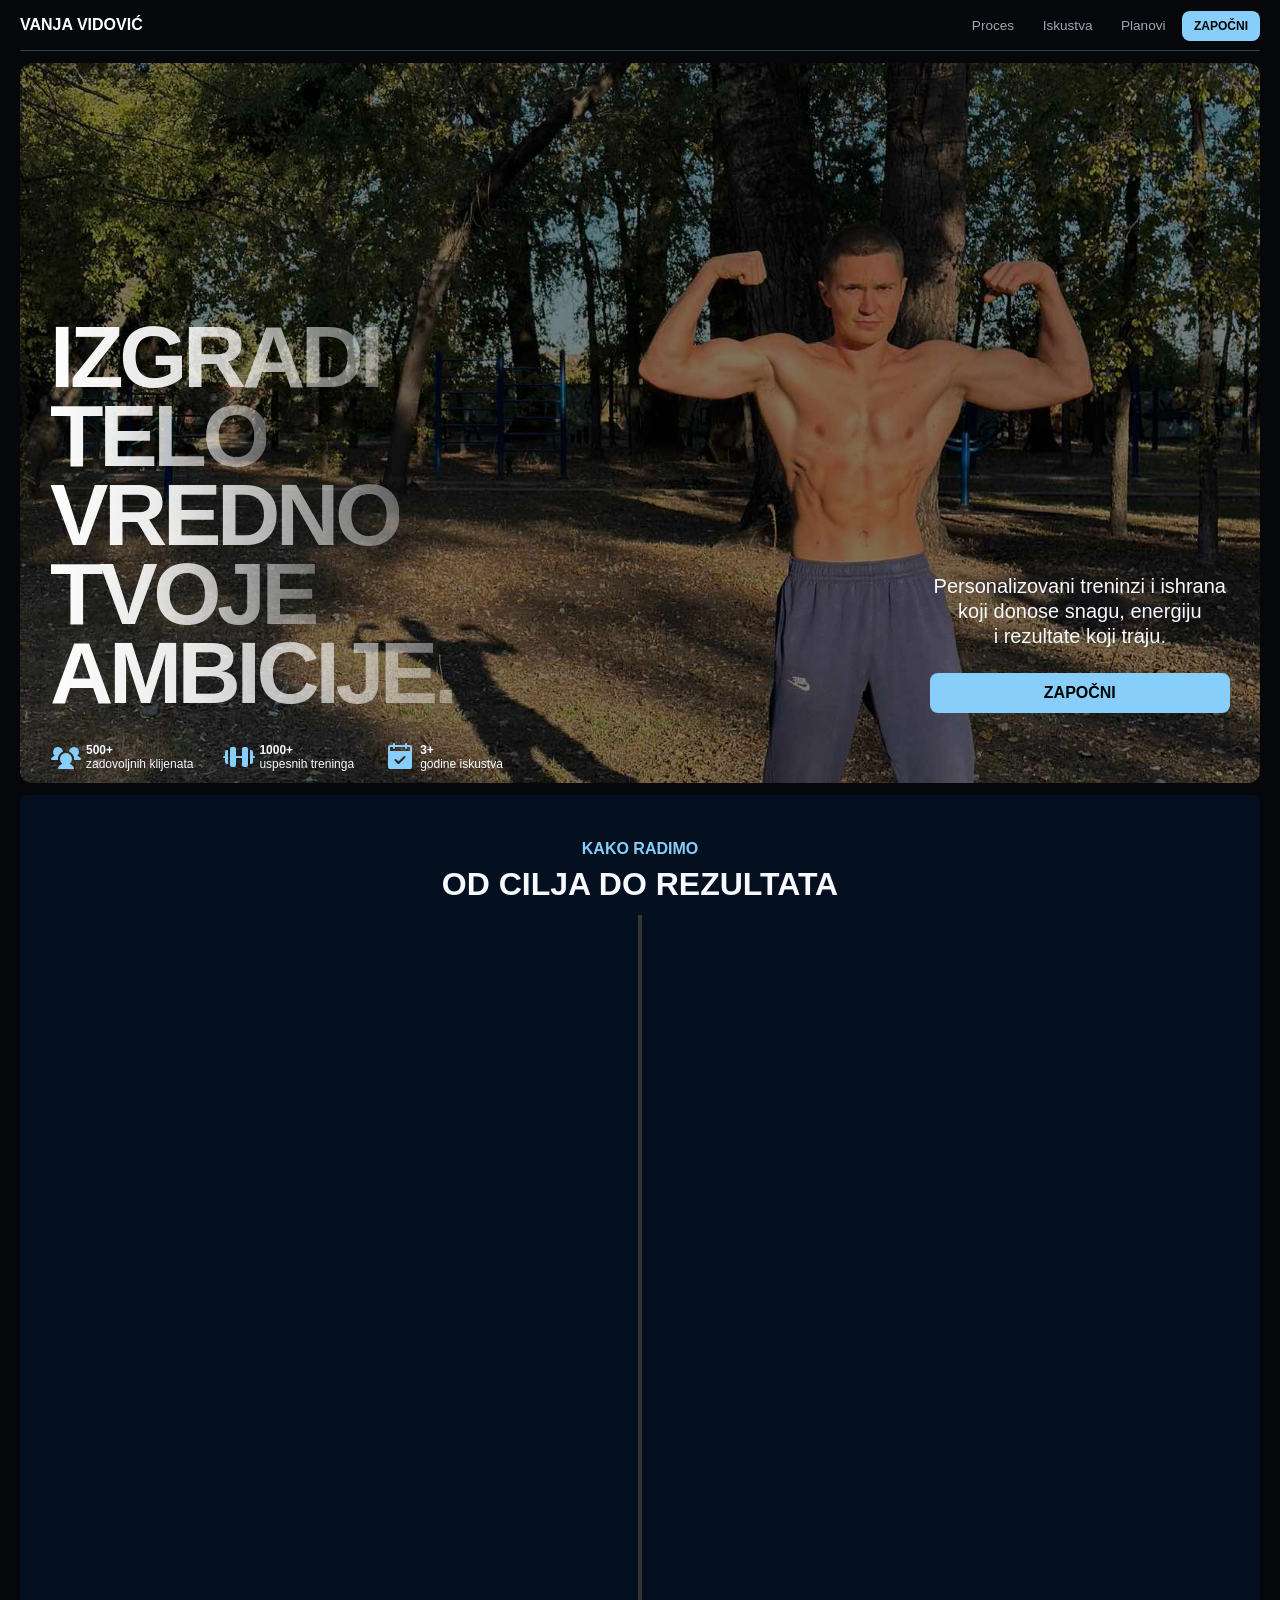
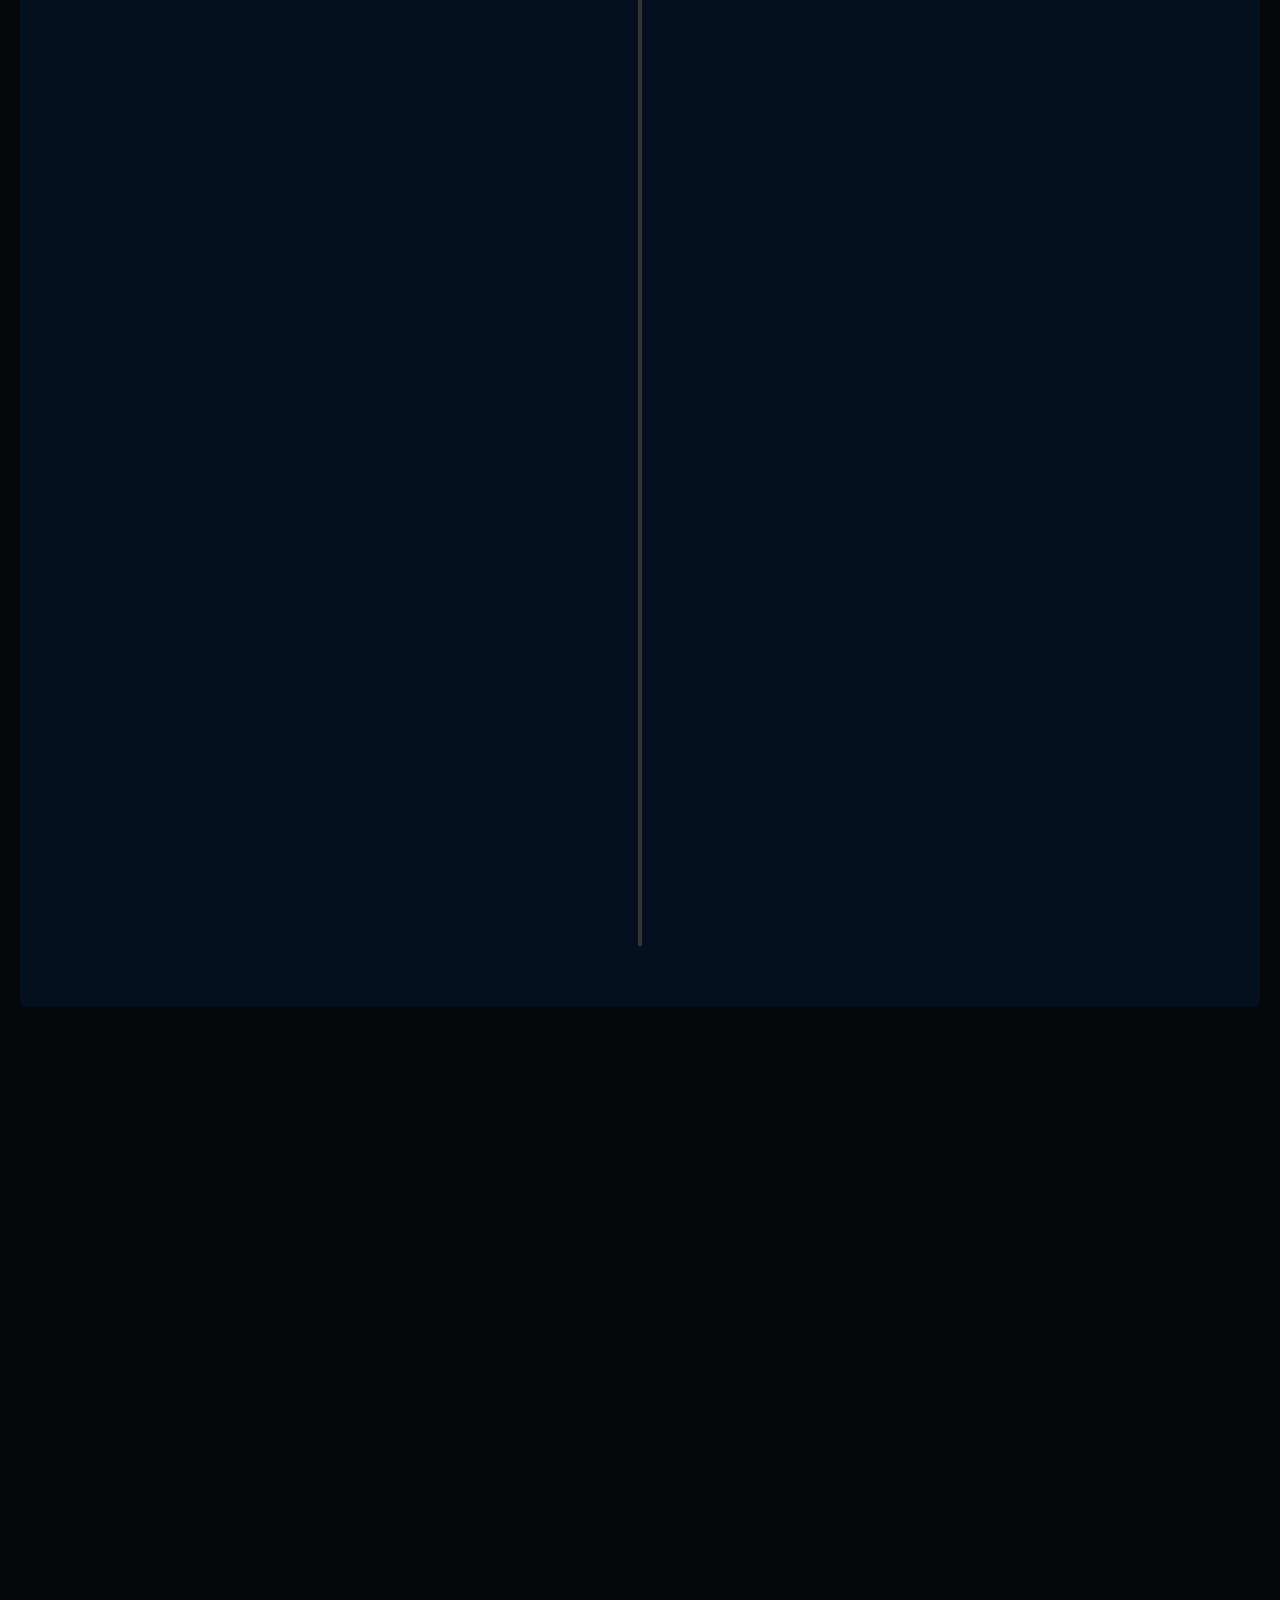
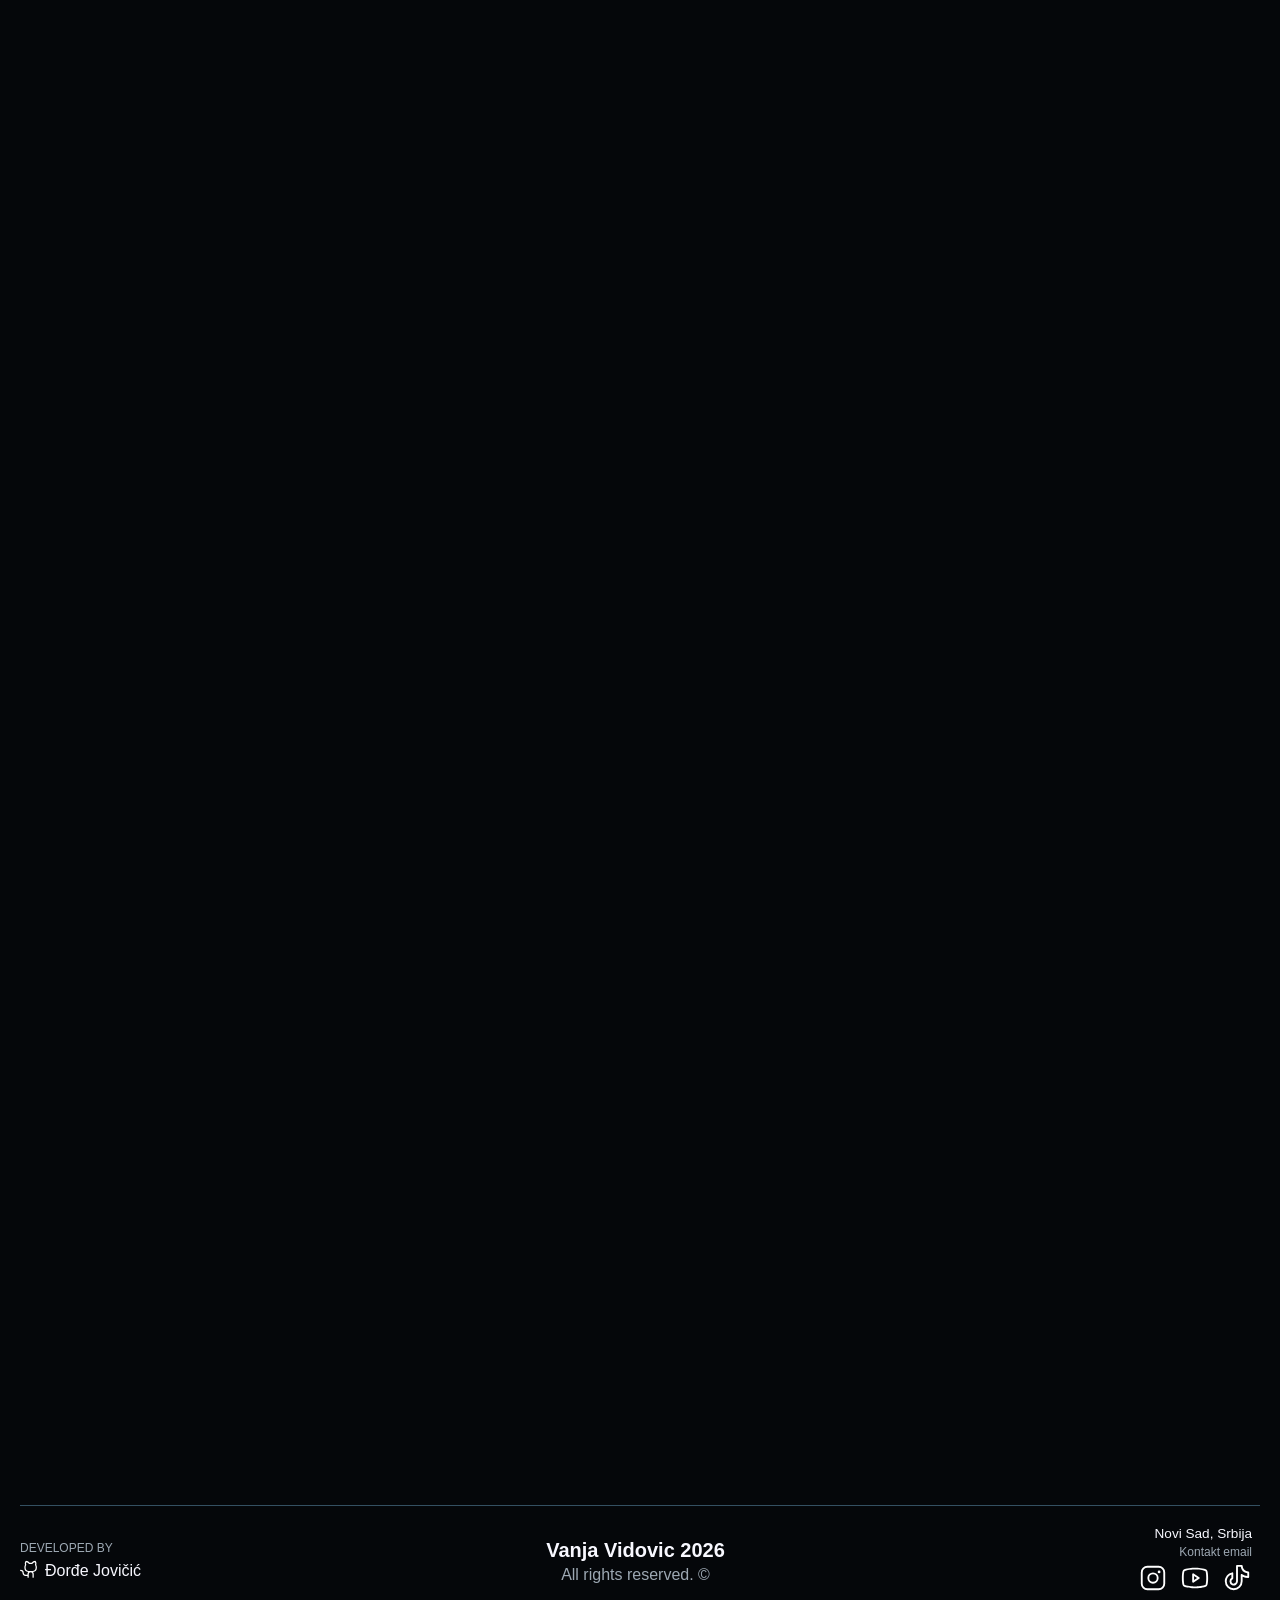
<file: index.html>
<!DOCTYPE html>
<html lang="en">
<head>
    <meta charset="UTF-8">
    <meta name="viewport" content="width=device-width, initial-scale=1.0">
    <title>VANJA VIDOVIC | FITNESS COACH</title>
    <link href="https://unpkg.com/aos@2.3.1/dist/aos.css" rel="stylesheet">
    <link rel="stylesheet" href="styles.css">
    
<head>
<body>
    <div class="wrapper">

        <header>
            <a class="vv" href="#">Vanja Vidović</a>
            <nav>
                <ul>
                    <!-- <li><a href="#hero-id">Početna</a></li> -->
                    <li><a href="#procesSekcija">Proces</a></li>
                    <!-- <li><a href="#rezultati-id">Rezultati</a></li> -->
                    <li><a href="#testemonials-id">Iskustva</a></li>
                    <!-- <li><a href="#o-meni-id">O meni</a></li> -->
                    <li><a href="#ponuda-id">Planovi</a></li>
                    <li class="zapocni"><a class="zapocni-hiperlink" href="upitnik-pc-v2.html">ZAPOČNI</a></li>
                </ul>
            </nav>
        </header>
        
        <main>
            <section class="hero" id="hero-id">
                <!-- <img class = "hero-image" src="images/vanja_hs3-removebg-preview.png" alt="slika_trenera"> -->
                
                <div class="title-users">
                    <h1 class="hero-title" id="#title-anchor" data-aos="fade-right" data-aos-anchor="title-anchor"
                    data-aos-duration="1500">
                        <span>Izgradi</span>
                        <span>Telo</span>
                        <span>Vredno</span>
                        <span>Tvoje</span>
                        <span>Ambicije.</span>
                    </h1>
                    
                    <div class="hero-cta" id="#hero-title-anchor" data-aos="fade-left" data-aos-anchor="hero-title-anchor"
                        data-aos-duration="1500">

                        <!-- <div class="steps-cta">
                            <div class="steps-cta-text">
                                <div class="steps-cta-text-item">
                                    <svg xmlns="http://www.w3.org/2000/svg" width="32" height="32" fill="#000000" viewBox="0 0 256 256"><path d="M128,24A104,104,0,1,0,232,128,104.11,104.11,0,0,0,128,24Zm12,152a8,8,0,0,1-16,0V95l-11.56,7.71a8,8,0,1,1-8.88-13.32l24-16A8,8,0,0,1,140,80Z"></path></svg>
                                    <p>Upoznavanje</p>
                                </div>

                                <div class="steps-cta-text-item">
                                    <svg xmlns="http://www.w3.org/2000/svg" width="32" height="32" fill="#000000" viewBox="0 0 256 256"><path d="M128,24A104,104,0,1,0,232,128,104.11,104.11,0,0,0,128,24Zm24,144a8,8,0,0,1,0,16H104a8,8,0,0,1-6.4-12.8l43.17-57.56a16,16,0,1,0-27.86-15,8,8,0,0,1-15.09-5.34,32,32,0,1,1,55.74,29.93L120,168Z"></path></svg>
                                    <p>Plan</p>
                                </div>

                                <div class="steps-cta-text-item">
                                    <svg xmlns="http://www.w3.org/2000/svg" width="32" height="32" fill="#000000" viewBox="0 0 256 256"><path d="M128,24A104,104,0,1,0,232,128,104.11,104.11,0,0,0,128,24Zm-4,164a35.71,35.71,0,0,1-25.71-10.81A8,8,0,1,1,109.71,166,20,20,0,1,0,124,132a8,8,0,0,1-6.55-12.59L136.63,92H104a8,8,0,0,1,0-16h48a8,8,0,0,1,6.55,12.59l-21,30A36,36,0,0,1,124,188Z"></path></svg>
                                    <p>Trening</p>
                                </div>

                                <div class="steps-cta-text-item">
                                    <svg xmlns="http://www.w3.org/2000/svg" width="32" height="32" fill="#000000" viewBox="0 0 256 256"><path d="M104.36,144,136,103.32V144ZM232,128A104,104,0,1,1,128,24,104.11,104.11,0,0,1,232,128Zm-64,24a8,8,0,0,0-8-8h-8V80a8,8,0,0,0-14.31-4.91l-56,72A8,8,0,0,0,88,160h48v16a8,8,0,0,0,16,0V160h8A8,8,0,0,0,168,152Z"></path></svg>
                                    <p>Napredak</p>
                                </div>
                            </div>
                        </div> -->

                        <div class="hero-rezultati">
                            <!-- <div class="hero-rezultati-item">
                                <img src="images/rezultat1.png" alt="">
                                <svg class="transformation-icon" xmlns="http://www.w3.org/2000/svg" width="32" height="32" fill="#87cefa" viewBox="0 0 256 256"><path d="M201.57,54.42a104,104,0,1,0,0,147.15A104.17,104.17,0,0,0,201.57,54.42Zm-75.91,79.24-32,32a8,8,0,1,1-11.32-11.32L108.68,128,82.32,101.64A8,8,0,1,1,93.64,90.32l32,32A8,8,0,0,1,125.66,133.66Zm56,0-32,32a8,8,0,0,1-11.32-11.32L164.71,128l-26.36-26.36a8,8,0,1,1,11.32-11.32l32,32A8,8,0,0,1,181.68,133.66Z"></path></svg>
                            </div>

                            <div class="hero-rezultati-item">
                                <img src="images/rezultat1.png" alt="">
                                <svg class="transformation-icon" xmlns="http://www.w3.org/2000/svg" width="32" height="32" fill="#87cefa" viewBox="0 0 256 256"><path d="M201.57,54.42a104,104,0,1,0,0,147.15A104.17,104.17,0,0,0,201.57,54.42Zm-75.91,79.24-32,32a8,8,0,1,1-11.32-11.32L108.68,128,82.32,101.64A8,8,0,1,1,93.64,90.32l32,32A8,8,0,0,1,125.66,133.66Zm56,0-32,32a8,8,0,0,1-11.32-11.32L164.71,128l-26.36-26.36a8,8,0,1,1,11.32-11.32l32,32A8,8,0,0,1,181.68,133.66Z"></path></svg>
                            </div>

                             <div class="hero-rezultati-item">
                                <img src="images/rezultat1.png" alt="">
                                <svg class="transformation-icon" xmlns="http://www.w3.org/2000/svg" width="32" height="32" fill="#87cefa" viewBox="0 0 256 256"><path d="M201.57,54.42a104,104,0,1,0,0,147.15A104.17,104.17,0,0,0,201.57,54.42Zm-75.91,79.24-32,32a8,8,0,1,1-11.32-11.32L108.68,128,82.32,101.64A8,8,0,1,1,93.64,90.32l32,32A8,8,0,0,1,125.66,133.66Zm56,0-32,32a8,8,0,0,1-11.32-11.32L164.71,128l-26.36-26.36a8,8,0,1,1,11.32-11.32l32,32A8,8,0,0,1,181.68,133.66Z"></path></svg>
                            </div>

                             <div class="hero-rezultati-item">
                                <img src="images/rezultat1.png" alt="">
                                <svg class="transformation-icon" xmlns="http://www.w3.org/2000/svg" width="32" height="32" fill="#87cefa" viewBox="0 0 256 256"><path d="M201.57,54.42a104,104,0,1,0,0,147.15A104.17,104.17,0,0,0,201.57,54.42Zm-75.91,79.24-32,32a8,8,0,1,1-11.32-11.32L108.68,128,82.32,101.64A8,8,0,1,1,93.64,90.32l32,32A8,8,0,0,1,125.66,133.66Zm56,0-32,32a8,8,0,0,1-11.32-11.32L164.71,128l-26.36-26.36a8,8,0,1,1,11.32-11.32l32,32A8,8,0,0,1,181.68,133.66Z"></path></svg>
                            </div> -->
                        </div>

                        <p>
                            <span>Personalizovani treninzi i ishrana</span> 
                            <span>koji donose snagu, energiju</span> 
                            <span>i rezultate koji traju.</span>
                        </p>
                        <a class="cta-hiperlink" href="upitnik-pc-v2.html">ZAPOČNI</a>
                    </div>
                </div>
                
                <div class="badges" id="badges" data-aos="fade-right" data-aos-anchor="#badges"
                data-aos-duration="1750">
                    <div class="badge-item">
                        <svg class="badges-icon" xmlns="http://www.w3.org/2000/svg" width="32" height="32" fill="#000000" viewBox="0 0 256 256"><path d="M64.12,147.8a4,4,0,0,1-4,4.2H16a8,8,0,0,1-7.8-6.17,8.35,8.35,0,0,1,1.62-6.93A67.79,67.79,0,0,1,37,117.51a40,40,0,1,1,66.46-35.8,3.94,3.94,0,0,1-2.27,4.18A64.08,64.08,0,0,0,64,144C64,145.28,64,146.54,64.12,147.8Zm182-8.91A67.76,67.76,0,0,0,219,117.51a40,40,0,1,0-66.46-35.8,3.94,3.94,0,0,0,2.27,4.18A64.08,64.08,0,0,1,192,144c0,1.28,0,2.54-.12,3.8a4,4,0,0,0,4,4.2H240a8,8,0,0,0,7.8-6.17A8.33,8.33,0,0,0,246.17,138.89Zm-89,43.18a48,48,0,1,0-58.37,0A72.13,72.13,0,0,0,65.07,212,8,8,0,0,0,72,224H184a8,8,0,0,0,6.93-12A72.15,72.15,0,0,0,157.19,182.07Z"></path></svg>
                        <p class="badges-text">
                            <span><strong>500+</strong></span>
                            <span>zadovoljnih klijenata</span>
                        </p>
                    </div>

                    <div class="badge-item">
                        <svg class="badges-icon" xmlns="http://www.w3.org/2000/svg" width="32" height="32" fill="#000000" viewBox="0 0 256 256"><path d="M200,64V192a16,16,0,0,1-16,16H168a16,16,0,0,1-16-16V136H104v56a16,16,0,0,1-16,16H72a16,16,0,0,1-16-16V64A16,16,0,0,1,72,48H88a16,16,0,0,1,16,16v56h48V64a16,16,0,0,1,16-16h16A16,16,0,0,1,200,64ZM36,72H32A16,16,0,0,0,16,88v32H8.27A8.18,8.18,0,0,0,0,127.47,8,8,0,0,0,8,136h8v32a16,16,0,0,0,16,16h4a4,4,0,0,0,4-4V76A4,4,0,0,0,36,72Zm220,55.47a8.18,8.18,0,0,0-8.25-7.47H240V88a16,16,0,0,0-16-16h-4a4,4,0,0,0-4,4V180a4,4,0,0,0,4,4h4a16,16,0,0,0,16-16V136h8A8,8,0,0,0,256,127.47Z"></path></svg>
                        <p class="badges-text">
                            <span><strong>1000+</strong></span>
                            <span>uspesnih treninga</span>
                        </p>
                    </div>

                    <div class="badge-item">
                        <svg class="badges-icon" xmlns="http://www.w3.org/2000/svg" width="32" height="32" fill="#000000" viewBox="0 0 256 256"><path d="M208,32H184V24a8,8,0,0,0-16,0v8H88V24a8,8,0,0,0-16,0v8H48A16,16,0,0,0,32,48V208a16,16,0,0,0,16,16H208a16,16,0,0,0,16-16V48A16,16,0,0,0,208,32ZM169.66,133.66l-48,48a8,8,0,0,1-11.32,0l-24-24a8,8,0,0,1,11.32-11.32L116,164.69l42.34-42.35a8,8,0,0,1,11.32,11.32ZM48,80V48H72v8a8,8,0,0,0,16,0V48h80v8a8,8,0,0,0,16,0V48h24V80Z"></path></svg>
                        <p class="badges-text">
                            <span><strong>3+</strong></span>
                            <span>godine iskustva</span>
                        </p>
                    </div>
                </div>
            </section>

            <!-- <section class="hero-video">
                <video src="videos/video-1.mp4"></video>
            </section> -->

            <section class="process" id="procesSekcija">

                <div class="process-header">
                    <p class="gh-1">Kako radimo</p>
                    <h2 class="gh-2">Od cilja do rezultata</h2>
                    <!-- <p class="process-header-p">Četiri jasna koraka. Bez nagadjanja.</p> -->
                </div>

                <div class="timeline">
                    <div class="progress-line"></div>
                </div>

                <div class="process-steps">
                    <div class="process-step">
                        <div class="step-position" id="step-01-anchor">
                            <div class="step-info" data-aos="fade-left" data-aos-anchor="#step-01-anchor" 
                              data-aos-anchor-placement="top-center">
                                <span class="step-number">01</span>
            
                                <h3>Upoznavanje</h3>
            
                                <p>
                                    Razgovaramo o tvojim ciljevima, navikama i prethodnom
                                    iskustvu kako bismo pronašli realan put do rezultata.
                                </p>
            
                                <span class="step-result">
                                    <strong>Rezultat:</strong> jasno definisan cilj
                                </span>
                            </div>
                        </div>

                        <figure class="step-photo" data-aos="fade-up"
                            data-aos-duration="750" data-aos-anchor-placement="top-center">

                            <img src="images/vanja hs1.JPG" alt="" loading="lazy">
                        </figure>
                    </div>

                    
                     <div class="process-step">
                        <div class="step-position" id="step-02-anchor">
                            <div class="step-info" data-aos="fade-left" data-aos-anchor="#step-02-anchor"
                            data-aos-anchor-placement="top-center">
                                <span class="step-number">02</span>
            
                                <h3>Plan</h3>
            
                                <p>
                                    Kreiramo plan treninga i ishrane prilagođen tvom nivou,
                                    obavezama i tempu kojim možeš dugoročno da napreduješ.
                                </p>
            
                                <span class="step-result">
                                    <strong>Rezultat:</strong> plan skrojen prema tebi
                                </span>
                            </div>
                        </div>

                        <figure class="step-photo" data-aos="fade-up"
                            data-aos-duration="750" data-aos-anchor-placement="top-center">

                            <img src="images/plan.jpg" alt="" loading="lazy">
                        </figure>
                    </div>
    
                    <div class="process-step">
                        <div class="step-position" id="step-03-anchor">
                            <div class="step-info" data-aos="fade-left" data-aos-anchor="#step-03-anchor"
                            data-aos-anchor-placement="top-center">
                                <span class="step-number">03</span>
            
                                <h3>Trening</h3>
            
                                <p>
                                    Sprovodimo plan uz jasne instrukcije, pravilnu tehniku i
                                    podršku koja ti pomaže da ostaneš dosledan.
                                </p>
            
                                <span class="step-result">
                                    <strong>Rezultat:</strong> siguran i kvalitetan trening
                                </span>
                            </div>
                        </div>

                        <figure class="step-photo"  data-aos="fade-up" 
                            data-aos-duration="750" data-aos-anchor-placement="top-center">

                            <img src="images/trening.jpg" alt="" loading="lazy">
                        </figure>
                    </div>
    
                     <div class="process-step">
                        <div class="step-position" id="step-04-anchor">
                            <div class="step-info" data-aos="fade-right" data-aos-anchor="#step-04-anchor"
                            data-aos-anchor-placement="top-center">
                                <span class="step-number">04</span>
            
                                <h3>Napredak</h3>
            
                                <p>
                                    Pratimo rezultate, prilagođavamo opterećenje i menjamo plan
                                    kako bi tvoj napredak ostao konstantan i merljiv.
                                </p>
                                
                                <span class="step-result">
                                    <strong>Rezultat:</strong> promena koja traje
                                </span>
                            </div>
                        </div>

                        <figure class="step-photo" data-aos="fade-up" 
                            data-aos-duration="750" data-aos-anchor-placement="top-center">
                            <img src="images/napredak.jpg" alt="" loading="lazy">
                        </figure>
                    </div>
                </div>
            </section>

            <section class="rezultati"  data-aos="fade-left" 
                data-aos-anchor-placement="bottom-bottom" id="rezultati-id">

                <button class="backward-control"><svg xmlns="http://www.w3.org/2000/svg" width="32" height="32" fill="#000000" viewBox="0 0 256 256"><path d="M128,24A104,104,0,1,0,232,128,104.11,104.11,0,0,0,128,24Zm21.66,138.34a8,8,0,0,1-11.32,11.32l-40-40a8,8,0,0,1,0-11.32l40-40a8,8,0,0,1,11.32,11.32L115.31,128Z"></path></svg></button>
                <button class="forward-control"><svg xmlns="http://www.w3.org/2000/svg" width="32" height="32" fill="#000000" viewBox="0 0 256 256"><path d="M128,24A104,104,0,1,0,232,128,104.11,104.11,0,0,0,128,24Zm29.66,109.66-40,40a8,8,0,0,1-11.32-11.32L140.69,128,106.34,93.66a8,8,0,0,1,11.32-11.32l40,40A8,8,0,0,1,157.66,133.66Z"></path></svg></button>

            
                <div class="gallery-header">
                    <div class="gallery-header-left">
                        <p class="gh-1">REZULTATI KLIJENATA</p>
                        <p class="gh-2">STVARNI LJUDI. STVARNI REZULTATI.</p>
                    </div>
                    
                    <div class="gallery-header-right">
                        <button id="backward-button"><svg xmlns="http://www.w3.org/2000/svg" width="32" height="32" fill="#000000" viewBox="0 0 256 256"><path d="M224,88v80a16,16,0,0,1-16,16H128v40a8,8,0,0,1-13.66,5.66l-96-96a8,8,0,0,1,0-11.32l96-96A8,8,0,0,1,128,32V72h80A16,16,0,0,1,224,88Z"></path></svg></button>
                        <button id="forward-button"><svg xmlns="http://www.w3.org/2000/svg" width="32" height="32" fill="#000000" viewBox="0 0 256 256"><path d="M237.66,133.66l-96,96A8,8,0,0,1,128,224V184H48a16,16,0,0,1-16-16V88A16,16,0,0,1,48,72h80V32a8,8,0,0,1,13.66-5.66l96,96A8,8,0,0,1,237.66,133.66Z"></path></svg></button>
                    </div>
                </div>
                
                <div class="gallery" tabindex="0">
                    <div class="gallery-card">
                       
                        <div class="gallery-card-left">
                            <img src="images/rezultat1.png" alt="" loading="lazy">
                             <p class="pre">PRE</p>
                             <p class="posle">POSLE</p>
                             <button class="transformation-icon"><svg xmlns="http://www.w3.org/2000/svg" width="32" height="32" fill="#87cefa" viewBox="0 0 256 256"><path d="M201.57,54.42a104,104,0,1,0,0,147.15A104.17,104.17,0,0,0,201.57,54.42Zm-75.91,79.24-32,32a8,8,0,1,1-11.32-11.32L108.68,128,82.32,101.64A8,8,0,1,1,93.64,90.32l32,32A8,8,0,0,1,125.66,133.66Zm56,0-32,32a8,8,0,0,1-11.32-11.32L164.71,128l-26.36-26.36a8,8,0,1,1,11.32-11.32l32,32A8,8,0,0,1,181.68,133.66Z"></path></svg></button>

                        </div>

                        <div class="gallery-card-right">
                            <div class="transformacija-ime">
                                <p>MARKO JOVANOVIĆ</p>
                            </div>

                            <div class="transformacija-stats">
                                <div class="stat" id="prvi-stat">
                                    <svg xmlns="http://www.w3.org/2000/svg" width="32" height="32" fill="#000000" viewBox="0 0 256 256"><path d="M240,128v64a8,8,0,0,1-8,8H168a8,8,0,0,1-5.66-13.66L188.69,160,136,107.31l-34.34,34.35a8,8,0,0,1-11.32,0l-72-72A8,8,0,0,1,29.66,58.34L96,124.69l34.34-34.35a8,8,0,0,1,11.32,0L200,148.69l26.34-26.35A8,8,0,0,1,240,128Z"></path></svg>
                                    <p>-14 KG</p>
                                </div>
                                
                                <svg class="crtica" xmlns="http://www.w3.org/2000/svg" width="32" height="32" fill="#000000" viewBox="0 0 256 256"><path d="M132,24V232a4,4,0,0,1-8,0V24a4,4,0,0,1,8,0Z"></path></svg>                                
                                <div class="stat">
                                    <svg xmlns="http://www.w3.org/2000/svg" width="32" height="32" fill="#000000" viewBox="0 0 256 256"><path d="M208,32H184V24a8,8,0,0,0-16,0v8H88V24a8,8,0,0,0-16,0v8H48A16,16,0,0,0,32,48V208a16,16,0,0,0,16,16H208a16,16,0,0,0,16-16V48A16,16,0,0,0,208,32ZM84,184a12,12,0,1,1,12-12A12,12,0,0,1,84,184Zm44,0a12,12,0,1,1,12-12A12,12,0,0,1,128,184Zm0-40a12,12,0,1,1,12-12A12,12,0,0,1,128,144Zm44,40a12,12,0,1,1,12-12A12,12,0,0,1,172,184Zm0-40a12,12,0,1,1,12-12A12,12,0,0,1,172,144Zm36-64H48V48H72v8a8,8,0,0,0,16,0V48h80v8a8,8,0,0,0,16,0V48h24Z"></path></svg>
                                    <p>12 NEDELJA</p>
                                </div>

                            </div>

                            <div class="transformacija-cilj">
                                <svg xmlns="http://www.w3.org/2000/svg" width="32" height="32" fill="#000000" viewBox="0 0 256 256"><path d="M232,120h-8.34A96.14,96.14,0,0,0,136,32.34V24a8,8,0,0,0-16,0v8.34A96.14,96.14,0,0,0,32.34,120H24a8,8,0,0,0,0,16h8.34A96.14,96.14,0,0,0,120,223.66V232a8,8,0,0,0,16,0v-8.34A96.14,96.14,0,0,0,223.66,136H232a8,8,0,0,0,0-16Zm-32,16h7.6A80.15,80.15,0,0,1,136,207.6V200a8,8,0,0,0-16,0v7.6A80.15,80.15,0,0,1,48.4,136H56a8,8,0,0,0,0-16H48.4A80.15,80.15,0,0,1,120,48.4V56a8,8,0,0,0,16,0V48.4A80.15,80.15,0,0,1,207.6,120H200a8,8,0,0,0,0,16Zm-32-8a40,40,0,1,1-40-40A40,40,0,0,1,168,128Z"></path></svg>

                                <div class="cilj-opis">
                                    <p class="cilj-naslov">CILJ</p>
                                    <p class="cilj-tekst">Gubitka masnog tkiva i izgradnja snage</p>
                                </div>
                            </div>

                            <div class="transformacija-cilj">
                                <svg xmlns="http://www.w3.org/2000/svg" width="32" height="32" fill="#000000" viewBox="0 0 256 256"><path d="M200,32H163.74a47.92,47.92,0,0,0-71.48,0H56A16,16,0,0,0,40,48V216a16,16,0,0,0,16,16H200a16,16,0,0,0,16-16V48A16,16,0,0,0,200,32Zm-72,0a32,32,0,0,1,32,32H96A32,32,0,0,1,128,32Zm32,128H96a8,8,0,0,1,0-16h64a8,8,0,0,1,0,16Zm0-32H96a8,8,0,0,1,0-16h64a8,8,0,0,1,0,16Z"></path></svg>
                                <div class="cilj-opis">
                                    <p class="cilj-naslov">PLAN</p>
                                    <p class="cilj-tekst">4 treninga nedeljno &bull; personalizovana ishrana &bull; nedeljne provere</p>
                                </div>
                            </div>

                            <div class="transformacija-citat">
                                <svg xmlns="http://www.w3.org/2000/svg" width="32" height="32" fill="#000000" viewBox="0 0 256 256"><path d="M116,72v88a48.05,48.05,0,0,1-48,48,8,8,0,0,1,0-16,32,32,0,0,0,32-32v-8H40a16,16,0,0,1-16-16V72A16,16,0,0,1,40,56h60A16,16,0,0,1,116,72ZM216,56H156a16,16,0,0,0-16,16v64a16,16,0,0,0,16,16h60v8a32,32,0,0,1-32,32,8,8,0,0,0,0,16,48.05,48.05,0,0,0,48-48V72A16,16,0,0,0,216,56Z"></path></svg>
                                <p><em>Plan je bio realan, jasan i prilagodjen mom tempu</em> ~ Marko (27)</p>
                            </div>

                            <div class="transformacija-redosled">
                                <p><span>01</span> / 06</p>
                                <div class="circle-navigation">
                                    <svg class="active-circle" xmlns="http://www.w3.org/2000/svg" width="32" height="32" fill="#000000" viewBox="0 0 256 256"><path d="M232,128A104,104,0,1,1,128,24,104.13,104.13,0,0,1,232,128Z"></path></svg>
                                    <svg xmlns="http://www.w3.org/2000/svg" width="32" height="32" fill="#000000" viewBox="0 0 256 256"><path d="M232,128A104,104,0,1,1,128,24,104.13,104.13,0,0,1,232,128Z"></path></svg>
                                    <svg xmlns="http://www.w3.org/2000/svg" width="32" height="32" fill="#000000" viewBox="0 0 256 256"><path d="M232,128A104,104,0,1,1,128,24,104.13,104.13,0,0,1,232,128Z"></path></svg>
                                    <svg xmlns="http://www.w3.org/2000/svg" width="32" height="32" fill="#000000" viewBox="0 0 256 256"><path d="M232,128A104,104,0,1,1,128,24,104.13,104.13,0,0,1,232,128Z"></path></svg>
                                    <svg xmlns="http://www.w3.org/2000/svg" width="32" height="32" fill="#000000" viewBox="0 0 256 256"><path d="M232,128A104,104,0,1,1,128,24,104.13,104.13,0,0,1,232,128Z"></path></svg>
                                    <svg xmlns="http://www.w3.org/2000/svg" width="32" height="32" fill="#000000" viewBox="0 0 256 256"><path d="M232,128A104,104,0,1,1,128,24,104.13,104.13,0,0,1,232,128Z"></path></svg>
                                </div>
                            </div>
                        </div>
                    </div>

                    <div class="gallery-card">
                       
                        <div class="gallery-card-left">
                            <img src="images/rezultat1.png" alt="" loading="lazy">
                             <p class="pre">PRE</p>
                             <p class="posle">POSLE</p>
                             <button class="transformation-icon"><svg xmlns="http://www.w3.org/2000/svg" width="32" height="32" fill="#87cefa" viewBox="0 0 256 256"><path d="M201.57,54.42a104,104,0,1,0,0,147.15A104.17,104.17,0,0,0,201.57,54.42Zm-75.91,79.24-32,32a8,8,0,1,1-11.32-11.32L108.68,128,82.32,101.64A8,8,0,1,1,93.64,90.32l32,32A8,8,0,0,1,125.66,133.66Zm56,0-32,32a8,8,0,0,1-11.32-11.32L164.71,128l-26.36-26.36a8,8,0,1,1,11.32-11.32l32,32A8,8,0,0,1,181.68,133.66Z"></path></svg></button>

                        </div>

                        <div class="gallery-card-right">
                            <div class="transformacija-ime">
                                <p>VANJA VIDOVIC</p>
                            </div>

                            <div class="transformacija-stats">
                                <div class="stat" id="prvi-stat">
                                    <svg xmlns="http://www.w3.org/2000/svg" width="32" height="32" fill="#000000" viewBox="0 0 256 256"><path d="M240,128v64a8,8,0,0,1-8,8H168a8,8,0,0,1-5.66-13.66L188.69,160,136,107.31l-34.34,34.35a8,8,0,0,1-11.32,0l-72-72A8,8,0,0,1,29.66,58.34L96,124.69l34.34-34.35a8,8,0,0,1,11.32,0L200,148.69l26.34-26.35A8,8,0,0,1,240,128Z"></path></svg>
                                    <p>-14 KG</p>
                                </div>
                                
                                <svg class="crtica" xmlns="http://www.w3.org/2000/svg" width="32" height="32" fill="#000000" viewBox="0 0 256 256"><path d="M132,24V232a4,4,0,0,1-8,0V24a4,4,0,0,1,8,0Z"></path></svg>                                
                                <div class="stat">
                                    <svg xmlns="http://www.w3.org/2000/svg" width="32" height="32" fill="#000000" viewBox="0 0 256 256"><path d="M208,32H184V24a8,8,0,0,0-16,0v8H88V24a8,8,0,0,0-16,0v8H48A16,16,0,0,0,32,48V208a16,16,0,0,0,16,16H208a16,16,0,0,0,16-16V48A16,16,0,0,0,208,32ZM84,184a12,12,0,1,1,12-12A12,12,0,0,1,84,184Zm44,0a12,12,0,1,1,12-12A12,12,0,0,1,128,184Zm0-40a12,12,0,1,1,12-12A12,12,0,0,1,128,144Zm44,40a12,12,0,1,1,12-12A12,12,0,0,1,172,184Zm0-40a12,12,0,1,1,12-12A12,12,0,0,1,172,144Zm36-64H48V48H72v8a8,8,0,0,0,16,0V48h80v8a8,8,0,0,0,16,0V48h24Z"></path></svg>
                                    <p>12 NEDELJA</p>
                                </div>

                            </div>

                            <div class="transformacija-cilj">
                                <svg xmlns="http://www.w3.org/2000/svg" width="32" height="32" fill="#000000" viewBox="0 0 256 256"><path d="M232,120h-8.34A96.14,96.14,0,0,0,136,32.34V24a8,8,0,0,0-16,0v8.34A96.14,96.14,0,0,0,32.34,120H24a8,8,0,0,0,0,16h8.34A96.14,96.14,0,0,0,120,223.66V232a8,8,0,0,0,16,0v-8.34A96.14,96.14,0,0,0,223.66,136H232a8,8,0,0,0,0-16Zm-32,16h7.6A80.15,80.15,0,0,1,136,207.6V200a8,8,0,0,0-16,0v7.6A80.15,80.15,0,0,1,48.4,136H56a8,8,0,0,0,0-16H48.4A80.15,80.15,0,0,1,120,48.4V56a8,8,0,0,0,16,0V48.4A80.15,80.15,0,0,1,207.6,120H200a8,8,0,0,0,0,16Zm-32-8a40,40,0,1,1-40-40A40,40,0,0,1,168,128Z"></path></svg>

                                <div class="cilj-opis">
                                    <p class="cilj-naslov">CILJ</p>
                                    <p class="cilj-tekst">Gubitka masnog tkiva i izgradnja snage</p>
                                </div>
                            </div>

                            <div class="transformacija-cilj">
                                <svg xmlns="http://www.w3.org/2000/svg" width="32" height="32" fill="#000000" viewBox="0 0 256 256"><path d="M200,32H163.74a47.92,47.92,0,0,0-71.48,0H56A16,16,0,0,0,40,48V216a16,16,0,0,0,16,16H200a16,16,0,0,0,16-16V48A16,16,0,0,0,200,32Zm-72,0a32,32,0,0,1,32,32H96A32,32,0,0,1,128,32Zm32,128H96a8,8,0,0,1,0-16h64a8,8,0,0,1,0,16Zm0-32H96a8,8,0,0,1,0-16h64a8,8,0,0,1,0,16Z"></path></svg>
                                <div class="cilj-opis">
                                    <p class="cilj-naslov">PLAN</p>
                                    <p class="cilj-tekst">4 treninga nedeljno &bull; personalizovana ishrana &bull; nedeljne provere</p>
                                </div>
                            </div>

                            <div class="transformacija-citat">
                                <svg xmlns="http://www.w3.org/2000/svg" width="32" height="32" fill="#000000" viewBox="0 0 256 256"><path d="M116,72v88a48.05,48.05,0,0,1-48,48,8,8,0,0,1,0-16,32,32,0,0,0,32-32v-8H40a16,16,0,0,1-16-16V72A16,16,0,0,1,40,56h60A16,16,0,0,1,116,72ZM216,56H156a16,16,0,0,0-16,16v64a16,16,0,0,0,16,16h60v8a32,32,0,0,1-32,32,8,8,0,0,0,0,16,48.05,48.05,0,0,0,48-48V72A16,16,0,0,0,216,56Z"></path></svg>
                                <p><em>Plan je bio realan, jasan i prilagodjen mom tempu</em> ~ Marko (27)</p>
                            </div>

                            <div class="transformacija-redosled">
                                <p><span>02</span> / 06</p>
                                <div class="circle-navigation">
                                    <svg xmlns="http://www.w3.org/2000/svg" width="32" height="32" fill="#000000" viewBox="0 0 256 256"><path d="M232,128A104,104,0,1,1,128,24,104.13,104.13,0,0,1,232,128Z"></path></svg>
                                    <svg class="active-circle" xmlns="http://www.w3.org/2000/svg" width="32" height="32" fill="#000000" viewBox="0 0 256 256"><path d="M232,128A104,104,0,1,1,128,24,104.13,104.13,0,0,1,232,128Z"></path></svg>
                                    <svg xmlns="http://www.w3.org/2000/svg" width="32" height="32" fill="#000000" viewBox="0 0 256 256"><path d="M232,128A104,104,0,1,1,128,24,104.13,104.13,0,0,1,232,128Z"></path></svg>
                                    <svg xmlns="http://www.w3.org/2000/svg" width="32" height="32" fill="#000000" viewBox="0 0 256 256"><path d="M232,128A104,104,0,1,1,128,24,104.13,104.13,0,0,1,232,128Z"></path></svg>
                                    <svg xmlns="http://www.w3.org/2000/svg" width="32" height="32" fill="#000000" viewBox="0 0 256 256"><path d="M232,128A104,104,0,1,1,128,24,104.13,104.13,0,0,1,232,128Z"></path></svg>
                                    <svg xmlns="http://www.w3.org/2000/svg" width="32" height="32" fill="#000000" viewBox="0 0 256 256"><path d="M232,128A104,104,0,1,1,128,24,104.13,104.13,0,0,1,232,128Z"></path></svg>
                                </div>
                            </div>
                        </div>
                    </div>

                    <div class="gallery-card">
                        <div class="gallery-card-left">
                            <img src="images/rezultat1.png" alt="" loading="lazy">
                            <p class="pre">PRE</p>
                            <p class="posle">POSLE</p>
                            <button class="transformation-icon"><svg xmlns="http://www.w3.org/2000/svg" width="32" height="32" fill="#87cefa" viewBox="0 0 256 256"><path d="M201.57,54.42a104,104,0,1,0,0,147.15A104.17,104.17,0,0,0,201.57,54.42Zm-75.91,79.24-32,32a8,8,0,1,1-11.32-11.32L108.68,128,82.32,101.64A8,8,0,1,1,93.64,90.32l32,32A8,8,0,0,1,125.66,133.66Zm56,0-32,32a8,8,0,0,1-11.32-11.32L164.71,128l-26.36-26.36a8,8,0,1,1,11.32-11.32l32,32A8,8,0,0,1,181.68,133.66Z"></path></svg></button>

                        </div>

                        <div class="gallery-card-right">
                            <div class="transformacija-ime">
                                <p>PETAR PETROVIC</p>
                            </div>

                            <div class="transformacija-stats">
                                <div class="stat" id="prvi-stat">
                                    <svg xmlns="http://www.w3.org/2000/svg" width="32" height="32" fill="#000000" viewBox="0 0 256 256"><path d="M240,128v64a8,8,0,0,1-8,8H168a8,8,0,0,1-5.66-13.66L188.69,160,136,107.31l-34.34,34.35a8,8,0,0,1-11.32,0l-72-72A8,8,0,0,1,29.66,58.34L96,124.69l34.34-34.35a8,8,0,0,1,11.32,0L200,148.69l26.34-26.35A8,8,0,0,1,240,128Z"></path></svg>
                                    <p>-14 KG</p>
                                </div>
                                
                                <svg class="crtica" xmlns="http://www.w3.org/2000/svg" width="32" height="32" fill="#000000" viewBox="0 0 256 256"><path d="M132,24V232a4,4,0,0,1-8,0V24a4,4,0,0,1,8,0Z"></path></svg>                                
                                <div class="stat">
                                    <svg xmlns="http://www.w3.org/2000/svg" width="32" height="32" fill="#000000" viewBox="0 0 256 256"><path d="M208,32H184V24a8,8,0,0,0-16,0v8H88V24a8,8,0,0,0-16,0v8H48A16,16,0,0,0,32,48V208a16,16,0,0,0,16,16H208a16,16,0,0,0,16-16V48A16,16,0,0,0,208,32ZM84,184a12,12,0,1,1,12-12A12,12,0,0,1,84,184Zm44,0a12,12,0,1,1,12-12A12,12,0,0,1,128,184Zm0-40a12,12,0,1,1,12-12A12,12,0,0,1,128,144Zm44,40a12,12,0,1,1,12-12A12,12,0,0,1,172,184Zm0-40a12,12,0,1,1,12-12A12,12,0,0,1,172,144Zm36-64H48V48H72v8a8,8,0,0,0,16,0V48h80v8a8,8,0,0,0,16,0V48h24Z"></path></svg>
                                    <p>12 NEDELJA</p>
                                </div>

                            </div>

                            <div class="transformacija-cilj">
                                <svg xmlns="http://www.w3.org/2000/svg" width="32" height="32" fill="#000000" viewBox="0 0 256 256"><path d="M232,120h-8.34A96.14,96.14,0,0,0,136,32.34V24a8,8,0,0,0-16,0v8.34A96.14,96.14,0,0,0,32.34,120H24a8,8,0,0,0,0,16h8.34A96.14,96.14,0,0,0,120,223.66V232a8,8,0,0,0,16,0v-8.34A96.14,96.14,0,0,0,223.66,136H232a8,8,0,0,0,0-16Zm-32,16h7.6A80.15,80.15,0,0,1,136,207.6V200a8,8,0,0,0-16,0v7.6A80.15,80.15,0,0,1,48.4,136H56a8,8,0,0,0,0-16H48.4A80.15,80.15,0,0,1,120,48.4V56a8,8,0,0,0,16,0V48.4A80.15,80.15,0,0,1,207.6,120H200a8,8,0,0,0,0,16Zm-32-8a40,40,0,1,1-40-40A40,40,0,0,1,168,128Z"></path></svg>

                                <div class="cilj-opis">
                                    <p class="cilj-naslov">CILJ</p>
                                    <p class="cilj-tekst">Gubitka masnog tkiva i izgradnja snage</p>
                                </div>
                            </div>

                            <div class="transformacija-cilj">
                                <svg xmlns="http://www.w3.org/2000/svg" width="32" height="32" fill="#000000" viewBox="0 0 256 256"><path d="M200,32H163.74a47.92,47.92,0,0,0-71.48,0H56A16,16,0,0,0,40,48V216a16,16,0,0,0,16,16H200a16,16,0,0,0,16-16V48A16,16,0,0,0,200,32Zm-72,0a32,32,0,0,1,32,32H96A32,32,0,0,1,128,32Zm32,128H96a8,8,0,0,1,0-16h64a8,8,0,0,1,0,16Zm0-32H96a8,8,0,0,1,0-16h64a8,8,0,0,1,0,16Z"></path></svg>
                                <div class="cilj-opis">
                                    <p class="cilj-naslov">PLAN</p>
                                    <p class="cilj-tekst">4 treninga nedeljno &bull; personalizovana ishrana &bull; nedeljne provere</p>
                                </div>
                            </div>

                            <div class="transformacija-citat">
                                <svg xmlns="http://www.w3.org/2000/svg" width="32" height="32" fill="#000000" viewBox="0 0 256 256"><path d="M116,72v88a48.05,48.05,0,0,1-48,48,8,8,0,0,1,0-16,32,32,0,0,0,32-32v-8H40a16,16,0,0,1-16-16V72A16,16,0,0,1,40,56h60A16,16,0,0,1,116,72ZM216,56H156a16,16,0,0,0-16,16v64a16,16,0,0,0,16,16h60v8a32,32,0,0,1-32,32,8,8,0,0,0,0,16,48.05,48.05,0,0,0,48-48V72A16,16,0,0,0,216,56Z"></path></svg>
                                <p><em>Plan je bio realan, jasan i prilagodjen mom tempu</em> ~ Marko (27)</p>
                            </div>

                            <div class="transformacija-redosled">
                                <p><span>03</span> / 06</p>
                                <div class="circle-navigation">
                                    <svg xmlns="http://www.w3.org/2000/svg" width="32" height="32" fill="#000000" viewBox="0 0 256 256"><path d="M232,128A104,104,0,1,1,128,24,104.13,104.13,0,0,1,232,128Z"></path></svg>
                                    <svg xmlns="http://www.w3.org/2000/svg" width="32" height="32" fill="#000000" viewBox="0 0 256 256"><path d="M232,128A104,104,0,1,1,128,24,104.13,104.13,0,0,1,232,128Z"></path></svg>
                                    <svg class="active-circle" xmlns="http://www.w3.org/2000/svg" width="32" height="32" fill="#000000" viewBox="0 0 256 256"><path d="M232,128A104,104,0,1,1,128,24,104.13,104.13,0,0,1,232,128Z"></path></svg>
                                    <svg xmlns="http://www.w3.org/2000/svg" width="32" height="32" fill="#000000" viewBox="0 0 256 256"><path d="M232,128A104,104,0,1,1,128,24,104.13,104.13,0,0,1,232,128Z"></path></svg>
                                    <svg xmlns="http://www.w3.org/2000/svg" width="32" height="32" fill="#000000" viewBox="0 0 256 256"><path d="M232,128A104,104,0,1,1,128,24,104.13,104.13,0,0,1,232,128Z"></path></svg>
                                    <svg xmlns="http://www.w3.org/2000/svg" width="32" height="32" fill="#000000" viewBox="0 0 256 256"><path d="M232,128A104,104,0,1,1,128,24,104.13,104.13,0,0,1,232,128Z"></path></svg>
                                </div>
                            </div>
                        </div>
                    </div>

                    <div class="gallery-card">

                        
                        <div class="gallery-card-left">
                            <img src="images/rezultat1.png" alt="" loading="lazy">
                            <p class="pre">PRE</p>
                            <p class="posle">POSLE</p>
                            <button class="transformation-icon"><svg xmlns="http://www.w3.org/2000/svg" width="32" height="32" fill="#87cefa" viewBox="0 0 256 256"><path d="M201.57,54.42a104,104,0,1,0,0,147.15A104.17,104.17,0,0,0,201.57,54.42Zm-75.91,79.24-32,32a8,8,0,1,1-11.32-11.32L108.68,128,82.32,101.64A8,8,0,1,1,93.64,90.32l32,32A8,8,0,0,1,125.66,133.66Zm56,0-32,32a8,8,0,0,1-11.32-11.32L164.71,128l-26.36-26.36a8,8,0,1,1,11.32-11.32l32,32A8,8,0,0,1,181.68,133.66Z"></path></svg></button>

                        </div>

                        <div class="gallery-card-right">
                            <div class="transformacija-ime">
                                <p>PETAR PETROVIC</p>
                            </div>

                            <div class="transformacija-stats">
                                <div class="stat" id="prvi-stat">
                                    <svg xmlns="http://www.w3.org/2000/svg" width="32" height="32" fill="#000000" viewBox="0 0 256 256"><path d="M240,128v64a8,8,0,0,1-8,8H168a8,8,0,0,1-5.66-13.66L188.69,160,136,107.31l-34.34,34.35a8,8,0,0,1-11.32,0l-72-72A8,8,0,0,1,29.66,58.34L96,124.69l34.34-34.35a8,8,0,0,1,11.32,0L200,148.69l26.34-26.35A8,8,0,0,1,240,128Z"></path></svg>
                                    <p>-14 KG</p>
                                </div>
                                
                                <svg class="crtica" xmlns="http://www.w3.org/2000/svg" width="32" height="32" fill="#000000" viewBox="0 0 256 256"><path d="M132,24V232a4,4,0,0,1-8,0V24a4,4,0,0,1,8,0Z"></path></svg>                                
                                <div class="stat">
                                    <svg xmlns="http://www.w3.org/2000/svg" width="32" height="32" fill="#000000" viewBox="0 0 256 256"><path d="M208,32H184V24a8,8,0,0,0-16,0v8H88V24a8,8,0,0,0-16,0v8H48A16,16,0,0,0,32,48V208a16,16,0,0,0,16,16H208a16,16,0,0,0,16-16V48A16,16,0,0,0,208,32ZM84,184a12,12,0,1,1,12-12A12,12,0,0,1,84,184Zm44,0a12,12,0,1,1,12-12A12,12,0,0,1,128,184Zm0-40a12,12,0,1,1,12-12A12,12,0,0,1,128,144Zm44,40a12,12,0,1,1,12-12A12,12,0,0,1,172,184Zm0-40a12,12,0,1,1,12-12A12,12,0,0,1,172,144Zm36-64H48V48H72v8a8,8,0,0,0,16,0V48h80v8a8,8,0,0,0,16,0V48h24Z"></path></svg>
                                    <p>12 NEDELJA</p>
                                </div>

                            </div>

                            <div class="transformacija-cilj">
                                <svg xmlns="http://www.w3.org/2000/svg" width="32" height="32" fill="#000000" viewBox="0 0 256 256"><path d="M232,120h-8.34A96.14,96.14,0,0,0,136,32.34V24a8,8,0,0,0-16,0v8.34A96.14,96.14,0,0,0,32.34,120H24a8,8,0,0,0,0,16h8.34A96.14,96.14,0,0,0,120,223.66V232a8,8,0,0,0,16,0v-8.34A96.14,96.14,0,0,0,223.66,136H232a8,8,0,0,0,0-16Zm-32,16h7.6A80.15,80.15,0,0,1,136,207.6V200a8,8,0,0,0-16,0v7.6A80.15,80.15,0,0,1,48.4,136H56a8,8,0,0,0,0-16H48.4A80.15,80.15,0,0,1,120,48.4V56a8,8,0,0,0,16,0V48.4A80.15,80.15,0,0,1,207.6,120H200a8,8,0,0,0,0,16Zm-32-8a40,40,0,1,1-40-40A40,40,0,0,1,168,128Z"></path></svg>

                                <div class="cilj-opis">
                                    <p class="cilj-naslov">CILJ</p>
                                    <p class="cilj-tekst">Gubitka masnog tkiva i izgradnja snage</p>
                                </div>
                            </div>

                            <div class="transformacija-cilj">
                                <svg xmlns="http://www.w3.org/2000/svg" width="32" height="32" fill="#000000" viewBox="0 0 256 256"><path d="M200,32H163.74a47.92,47.92,0,0,0-71.48,0H56A16,16,0,0,0,40,48V216a16,16,0,0,0,16,16H200a16,16,0,0,0,16-16V48A16,16,0,0,0,200,32Zm-72,0a32,32,0,0,1,32,32H96A32,32,0,0,1,128,32Zm32,128H96a8,8,0,0,1,0-16h64a8,8,0,0,1,0,16Zm0-32H96a8,8,0,0,1,0-16h64a8,8,0,0,1,0,16Z"></path></svg>
                                <div class="cilj-opis">
                                    <p class="cilj-naslov">PLAN</p>
                                    <p class="cilj-tekst">4 treninga nedeljno &bull; personalizovana ishrana &bull; nedeljne provere</p>
                                </div>
                            </div>

                            <div class="transformacija-citat">
                                <svg xmlns="http://www.w3.org/2000/svg" width="32" height="32" fill="#000000" viewBox="0 0 256 256"><path d="M116,72v88a48.05,48.05,0,0,1-48,48,8,8,0,0,1,0-16,32,32,0,0,0,32-32v-8H40a16,16,0,0,1-16-16V72A16,16,0,0,1,40,56h60A16,16,0,0,1,116,72ZM216,56H156a16,16,0,0,0-16,16v64a16,16,0,0,0,16,16h60v8a32,32,0,0,1-32,32,8,8,0,0,0,0,16,48.05,48.05,0,0,0,48-48V72A16,16,0,0,0,216,56Z"></path></svg>
                                <p><em>Plan je bio realan, jasan i prilagodjen mom tempu</em> ~ Marko (27)</p>
                            </div>

                            <div class="transformacija-redosled">
                                <p><span>04</span> / 06</p>
                                <div class="circle-navigation">
                                    <svg xmlns="http://www.w3.org/2000/svg" width="32" height="32" fill="#000000" viewBox="0 0 256 256"><path d="M232,128A104,104,0,1,1,128,24,104.13,104.13,0,0,1,232,128Z"></path></svg>
                                    <svg xmlns="http://www.w3.org/2000/svg" width="32" height="32" fill="#000000" viewBox="0 0 256 256"><path d="M232,128A104,104,0,1,1,128,24,104.13,104.13,0,0,1,232,128Z"></path></svg>
                                    <svg xmlns="http://www.w3.org/2000/svg" width="32" height="32" fill="#000000" viewBox="0 0 256 256"><path d="M232,128A104,104,0,1,1,128,24,104.13,104.13,0,0,1,232,128Z"></path></svg>
                                    <svg class="active-circle" xmlns="http://www.w3.org/2000/svg" width="32" height="32" fill="#000000" viewBox="0 0 256 256"><path d="M232,128A104,104,0,1,1,128,24,104.13,104.13,0,0,1,232,128Z"></path></svg>
                                    <svg xmlns="http://www.w3.org/2000/svg" width="32" height="32" fill="#000000" viewBox="0 0 256 256"><path d="M232,128A104,104,0,1,1,128,24,104.13,104.13,0,0,1,232,128Z"></path></svg>
                                    <svg xmlns="http://www.w3.org/2000/svg" width="32" height="32" fill="#000000" viewBox="0 0 256 256"><path d="M232,128A104,104,0,1,1,128,24,104.13,104.13,0,0,1,232,128Z"></path></svg>
                                </div>
                            </div>
                        </div>
                    </div>

                    <div class="gallery-card">

                        <div class="gallery-card-left">
                            <img src="images/rezultat1.png" alt="" loading="lazy">
                            <p class="pre">PRE</p>
                            <p class="posle">POSLE</p>
                            <button class="transformation-icon"><svg xmlns="http://www.w3.org/2000/svg" width="32" height="32" fill="#87cefa" viewBox="0 0 256 256"><path d="M201.57,54.42a104,104,0,1,0,0,147.15A104.17,104.17,0,0,0,201.57,54.42Zm-75.91,79.24-32,32a8,8,0,1,1-11.32-11.32L108.68,128,82.32,101.64A8,8,0,1,1,93.64,90.32l32,32A8,8,0,0,1,125.66,133.66Zm56,0-32,32a8,8,0,0,1-11.32-11.32L164.71,128l-26.36-26.36a8,8,0,1,1,11.32-11.32l32,32A8,8,0,0,1,181.68,133.66Z"></path></svg></button>

                        </div>

                        <div class="gallery-card-right">
                            <div class="transformacija-ime">
                                <p>PETAR PETROVIC</p>
                            </div>

                            <div class="transformacija-stats">
                                <div class="stat" id="prvi-stat">
                                    <svg xmlns="http://www.w3.org/2000/svg" width="32" height="32" fill="#000000" viewBox="0 0 256 256"><path d="M240,128v64a8,8,0,0,1-8,8H168a8,8,0,0,1-5.66-13.66L188.69,160,136,107.31l-34.34,34.35a8,8,0,0,1-11.32,0l-72-72A8,8,0,0,1,29.66,58.34L96,124.69l34.34-34.35a8,8,0,0,1,11.32,0L200,148.69l26.34-26.35A8,8,0,0,1,240,128Z"></path></svg>
                                    <p>-14 KG</p>
                                </div>
                                
                                <svg class="crtica" xmlns="http://www.w3.org/2000/svg" width="32" height="32" fill="#000000" viewBox="0 0 256 256"><path d="M132,24V232a4,4,0,0,1-8,0V24a4,4,0,0,1,8,0Z"></path></svg>                                
                                <div class="stat">
                                    <svg xmlns="http://www.w3.org/2000/svg" width="32" height="32" fill="#000000" viewBox="0 0 256 256"><path d="M208,32H184V24a8,8,0,0,0-16,0v8H88V24a8,8,0,0,0-16,0v8H48A16,16,0,0,0,32,48V208a16,16,0,0,0,16,16H208a16,16,0,0,0,16-16V48A16,16,0,0,0,208,32ZM84,184a12,12,0,1,1,12-12A12,12,0,0,1,84,184Zm44,0a12,12,0,1,1,12-12A12,12,0,0,1,128,184Zm0-40a12,12,0,1,1,12-12A12,12,0,0,1,128,144Zm44,40a12,12,0,1,1,12-12A12,12,0,0,1,172,184Zm0-40a12,12,0,1,1,12-12A12,12,0,0,1,172,144Zm36-64H48V48H72v8a8,8,0,0,0,16,0V48h80v8a8,8,0,0,0,16,0V48h24Z"></path></svg>
                                    <p>12 NEDELJA</p>
                                </div>

                            </div>

                            <div class="transformacija-cilj">
                                <svg xmlns="http://www.w3.org/2000/svg" width="32" height="32" fill="#000000" viewBox="0 0 256 256"><path d="M232,120h-8.34A96.14,96.14,0,0,0,136,32.34V24a8,8,0,0,0-16,0v8.34A96.14,96.14,0,0,0,32.34,120H24a8,8,0,0,0,0,16h8.34A96.14,96.14,0,0,0,120,223.66V232a8,8,0,0,0,16,0v-8.34A96.14,96.14,0,0,0,223.66,136H232a8,8,0,0,0,0-16Zm-32,16h7.6A80.15,80.15,0,0,1,136,207.6V200a8,8,0,0,0-16,0v7.6A80.15,80.15,0,0,1,48.4,136H56a8,8,0,0,0,0-16H48.4A80.15,80.15,0,0,1,120,48.4V56a8,8,0,0,0,16,0V48.4A80.15,80.15,0,0,1,207.6,120H200a8,8,0,0,0,0,16Zm-32-8a40,40,0,1,1-40-40A40,40,0,0,1,168,128Z"></path></svg>

                                <div class="cilj-opis">
                                    <p class="cilj-naslov">CILJ</p>
                                    <p class="cilj-tekst">Gubitka masnog tkiva i izgradnja snage</p>
                                </div>
                            </div>

                            <div class="transformacija-cilj">
                                <svg xmlns="http://www.w3.org/2000/svg" width="32" height="32" fill="#000000" viewBox="0 0 256 256"><path d="M200,32H163.74a47.92,47.92,0,0,0-71.48,0H56A16,16,0,0,0,40,48V216a16,16,0,0,0,16,16H200a16,16,0,0,0,16-16V48A16,16,0,0,0,200,32Zm-72,0a32,32,0,0,1,32,32H96A32,32,0,0,1,128,32Zm32,128H96a8,8,0,0,1,0-16h64a8,8,0,0,1,0,16Zm0-32H96a8,8,0,0,1,0-16h64a8,8,0,0,1,0,16Z"></path></svg>
                                <div class="cilj-opis">
                                    <p class="cilj-naslov">PLAN</p>
                                    <p class="cilj-tekst">4 treninga nedeljno &bull; personalizovana ishrana &bull; nedeljne provere</p>
                                </div>
                            </div>

                            <div class="transformacija-citat">
                                <svg xmlns="http://www.w3.org/2000/svg" width="32" height="32" fill="#000000" viewBox="0 0 256 256"><path d="M116,72v88a48.05,48.05,0,0,1-48,48,8,8,0,0,1,0-16,32,32,0,0,0,32-32v-8H40a16,16,0,0,1-16-16V72A16,16,0,0,1,40,56h60A16,16,0,0,1,116,72ZM216,56H156a16,16,0,0,0-16,16v64a16,16,0,0,0,16,16h60v8a32,32,0,0,1-32,32,8,8,0,0,0,0,16,48.05,48.05,0,0,0,48-48V72A16,16,0,0,0,216,56Z"></path></svg>
                                <p><em>Plan je bio realan, jasan i prilagodjen mom tempu</em> ~ Marko (27)</p>
                            </div>

                            <div class="transformacija-redosled">
                                <p><span>05</span> / 06</p>
                                <div class="circle-navigation">
                                    <svg xmlns="http://www.w3.org/2000/svg" width="32" height="32" fill="#000000" viewBox="0 0 256 256"><path d="M232,128A104,104,0,1,1,128,24,104.13,104.13,0,0,1,232,128Z"></path></svg>
                                    <svg xmlns="http://www.w3.org/2000/svg" width="32" height="32" fill="#000000" viewBox="0 0 256 256"><path d="M232,128A104,104,0,1,1,128,24,104.13,104.13,0,0,1,232,128Z"></path></svg>
                                    <svg xmlns="http://www.w3.org/2000/svg" width="32" height="32" fill="#000000" viewBox="0 0 256 256"><path d="M232,128A104,104,0,1,1,128,24,104.13,104.13,0,0,1,232,128Z"></path></svg>
                                    <svg xmlns="http://www.w3.org/2000/svg" width="32" height="32" fill="#000000" viewBox="0 0 256 256"><path d="M232,128A104,104,0,1,1,128,24,104.13,104.13,0,0,1,232,128Z"></path></svg>
                                    <svg class="active-circle" xmlns="http://www.w3.org/2000/svg" width="32" height="32" fill="#000000" viewBox="0 0 256 256"><path d="M232,128A104,104,0,1,1,128,24,104.13,104.13,0,0,1,232,128Z"></path></svg>
                                    <svg xmlns="http://www.w3.org/2000/svg" width="32" height="32" fill="#000000" viewBox="0 0 256 256"><path d="M232,128A104,104,0,1,1,128,24,104.13,104.13,0,0,1,232,128Z"></path></svg>
                                </div>
                            </div>
                        </div>
                    </div>

                    <div class="gallery-card" id="lastCard">                        
                        <div class="gallery-card-left">
                            <img src="images/rezultat1.png" alt="" loading="lazy">
                            <p class="pre">PRE</p>
                            <p class="posle">POSLE</p>
                            <button class="transformation-icon"><svg xmlns="http://www.w3.org/2000/svg" width="32" height="32" fill="#87cefa" viewBox="0 0 256 256"><path d="M201.57,54.42a104,104,0,1,0,0,147.15A104.17,104.17,0,0,0,201.57,54.42Zm-75.91,79.24-32,32a8,8,0,1,1-11.32-11.32L108.68,128,82.32,101.64A8,8,0,1,1,93.64,90.32l32,32A8,8,0,0,1,125.66,133.66Zm56,0-32,32a8,8,0,0,1-11.32-11.32L164.71,128l-26.36-26.36a8,8,0,1,1,11.32-11.32l32,32A8,8,0,0,1,181.68,133.66Z"></path></svg></button>

                        </div>

                        <div class="gallery-card-right">
                            <div class="transformacija-ime">
                                <p>PETAR PETROVIC</p>
                            </div>

                            <div class="transformacija-stats">
                                <div class="stat" id="prvi-stat">
                                    <svg xmlns="http://www.w3.org/2000/svg" width="32" height="32" fill="#000000" viewBox="0 0 256 256"><path d="M240,128v64a8,8,0,0,1-8,8H168a8,8,0,0,1-5.66-13.66L188.69,160,136,107.31l-34.34,34.35a8,8,0,0,1-11.32,0l-72-72A8,8,0,0,1,29.66,58.34L96,124.69l34.34-34.35a8,8,0,0,1,11.32,0L200,148.69l26.34-26.35A8,8,0,0,1,240,128Z"></path></svg>
                                    <p>-14 KG</p>
                                </div>
                                
                                <svg class="crtica" xmlns="http://www.w3.org/2000/svg" width="32" height="32" fill="#000000" viewBox="0 0 256 256"><path d="M132,24V232a4,4,0,0,1-8,0V24a4,4,0,0,1,8,0Z"></path></svg>                                
                                <div class="stat">
                                    <svg xmlns="http://www.w3.org/2000/svg" width="32" height="32" fill="#000000" viewBox="0 0 256 256"><path d="M208,32H184V24a8,8,0,0,0-16,0v8H88V24a8,8,0,0,0-16,0v8H48A16,16,0,0,0,32,48V208a16,16,0,0,0,16,16H208a16,16,0,0,0,16-16V48A16,16,0,0,0,208,32ZM84,184a12,12,0,1,1,12-12A12,12,0,0,1,84,184Zm44,0a12,12,0,1,1,12-12A12,12,0,0,1,128,184Zm0-40a12,12,0,1,1,12-12A12,12,0,0,1,128,144Zm44,40a12,12,0,1,1,12-12A12,12,0,0,1,172,184Zm0-40a12,12,0,1,1,12-12A12,12,0,0,1,172,144Zm36-64H48V48H72v8a8,8,0,0,0,16,0V48h80v8a8,8,0,0,0,16,0V48h24Z"></path></svg>
                                    <p>12 NEDELJA</p>
                                </div>

                            </div>

                            <div class="transformacija-cilj">
                                <svg xmlns="http://www.w3.org/2000/svg" width="32" height="32" fill="#000000" viewBox="0 0 256 256"><path d="M232,120h-8.34A96.14,96.14,0,0,0,136,32.34V24a8,8,0,0,0-16,0v8.34A96.14,96.14,0,0,0,32.34,120H24a8,8,0,0,0,0,16h8.34A96.14,96.14,0,0,0,120,223.66V232a8,8,0,0,0,16,0v-8.34A96.14,96.14,0,0,0,223.66,136H232a8,8,0,0,0,0-16Zm-32,16h7.6A80.15,80.15,0,0,1,136,207.6V200a8,8,0,0,0-16,0v7.6A80.15,80.15,0,0,1,48.4,136H56a8,8,0,0,0,0-16H48.4A80.15,80.15,0,0,1,120,48.4V56a8,8,0,0,0,16,0V48.4A80.15,80.15,0,0,1,207.6,120H200a8,8,0,0,0,0,16Zm-32-8a40,40,0,1,1-40-40A40,40,0,0,1,168,128Z"></path></svg>

                                <div class="cilj-opis">
                                    <p class="cilj-naslov">CILJ</p>
                                    <p class="cilj-tekst">Gubitka masnog tkiva i izgradnja snage</p>
                                </div>
                            </div>

                            <div class="transformacija-cilj">
                                <svg xmlns="http://www.w3.org/2000/svg" width="32" height="32" fill="#000000" viewBox="0 0 256 256"><path d="M200,32H163.74a47.92,47.92,0,0,0-71.48,0H56A16,16,0,0,0,40,48V216a16,16,0,0,0,16,16H200a16,16,0,0,0,16-16V48A16,16,0,0,0,200,32Zm-72,0a32,32,0,0,1,32,32H96A32,32,0,0,1,128,32Zm32,128H96a8,8,0,0,1,0-16h64a8,8,0,0,1,0,16Zm0-32H96a8,8,0,0,1,0-16h64a8,8,0,0,1,0,16Z"></path></svg>
                                <div class="cilj-opis">
                                    <p class="cilj-naslov">PLAN</p>
                                    <p class="cilj-tekst">4 treninga nedeljno &bull; personalizovana ishrana &bull; nedeljne provere</p>
                                </div>
                            </div>

                            <div class="transformacija-citat">
                                <svg xmlns="http://www.w3.org/2000/svg" width="32" height="32" fill="#000000" viewBox="0 0 256 256"><path d="M116,72v88a48.05,48.05,0,0,1-48,48,8,8,0,0,1,0-16,32,32,0,0,0,32-32v-8H40a16,16,0,0,1-16-16V72A16,16,0,0,1,40,56h60A16,16,0,0,1,116,72ZM216,56H156a16,16,0,0,0-16,16v64a16,16,0,0,0,16,16h60v8a32,32,0,0,1-32,32,8,8,0,0,0,0,16,48.05,48.05,0,0,0,48-48V72A16,16,0,0,0,216,56Z"></path></svg>
                                <p><em>Plan je bio realan, jasan i prilagodjen mom tempu</em> ~ Marko (27)</p>
                            </div>

                            <div class="transformacija-redosled">
                                <p><span>06</span> / 06</p>
                                <div class="circle-navigation">
                                    <svg xmlns="http://www.w3.org/2000/svg" width="32" height="32" fill="#000000" viewBox="0 0 256 256"><path d="M232,128A104,104,0,1,1,128,24,104.13,104.13,0,0,1,232,128Z"></path></svg>
                                    <svg xmlns="http://www.w3.org/2000/svg" width="32" height="32" fill="#000000" viewBox="0 0 256 256"><path d="M232,128A104,104,0,1,1,128,24,104.13,104.13,0,0,1,232,128Z"></path></svg>
                                    <svg xmlns="http://www.w3.org/2000/svg" width="32" height="32" fill="#000000" viewBox="0 0 256 256"><path d="M232,128A104,104,0,1,1,128,24,104.13,104.13,0,0,1,232,128Z"></path></svg>
                                    <svg xmlns="http://www.w3.org/2000/svg" width="32" height="32" fill="#000000" viewBox="0 0 256 256"><path d="M232,128A104,104,0,1,1,128,24,104.13,104.13,0,0,1,232,128Z"></path></svg>
                                    <svg xmlns="http://www.w3.org/2000/svg" width="32" height="32" fill="#000000" viewBox="0 0 256 256"><path d="M232,128A104,104,0,1,1,128,24,104.13,104.13,0,0,1,232,128Z"></path></svg>
                                    <svg class="active-circle" xmlns="http://www.w3.org/2000/svg" width="32" height="32" fill="#000000" viewBox="0 0 256 256"><path d="M232,128A104,104,0,1,1,128,24,104.13,104.13,0,0,1,232,128Z"></path></svg>
                                </div>
                            </div>
                        </div>
                    </div>
                </div>

                <div class="rezultati-cta">
                    <a class="cta-hiperlink" href="upitnik-pc-v2.html">Želim svoju transformaciju</a>
                </div>
            </section>

            
            <section class="testemonials" data-aos="fade-right" data-aos-anchor-placement="bottom-bottom"
            id="testemonials-id">
                <div class="testemonials-header">
                    <div class="gallery-header-left">
                        <p class="gh-1">Iskustva klijenata</p>
                        <p class="gh-2">Njihovim recima.</p>
                    </div>
                </div>

                <div class="testemonials-wrapper">
                    <div class="video-1 playing-video">
                        <video src="videos/video-1.mp4"></video>
                        <div class="testemonials-order">
                            <button><svg xmlns="http://www.w3.org/2000/svg" width="32" height="32" fill="#000000" viewBox="0 0 256 256"><path d="M240,128a15.74,15.74,0,0,1-7.6,13.51L88.32,229.65a16,16,0,0,1-16.2.3A15.86,15.86,0,0,1,64,216.13V39.87a15.86,15.86,0,0,1,8.12-13.82,16,16,0,0,1,16.2.3L232.4,114.49A15.74,15.74,0,0,1,240,128Z"></path></svg></button>
                            <p>Video 01</p>
                        </div>
                    </div>

                    <div class="video-2">
                        <video src="videos/video-2.mp4"></video>
                        <div class="testemonials-order">
                            <button><svg xmlns="http://www.w3.org/2000/svg" width="32" height="32" fill="#000000" viewBox="0 0 256 256"><path d="M240,128a15.74,15.74,0,0,1-7.6,13.51L88.32,229.65a16,16,0,0,1-16.2.3A15.86,15.86,0,0,1,64,216.13V39.87a15.86,15.86,0,0,1,8.12-13.82,16,16,0,0,1,16.2.3L232.4,114.49A15.74,15.74,0,0,1,240,128Z"></path></svg></button>
                            <p>Video 02</p>
                        </div>
                    </div>

                    <div class="video-3">
                        <video src="videos/video-3.mp4"></video>
                        <div class="testemonials-order">
                            <button><svg xmlns="http://www.w3.org/2000/svg" width="32" height="32" fill="#000000" viewBox="0 0 256 256"><path d="M240,128a15.74,15.74,0,0,1-7.6,13.51L88.32,229.65a16,16,0,0,1-16.2.3A15.86,15.86,0,0,1,64,216.13V39.87a15.86,15.86,0,0,1,8.12-13.82,16,16,0,0,1,16.2.3L232.4,114.49A15.74,15.74,0,0,1,240,128Z"></path></svg></button>
                            <p>Video 03</p>
                        </div>
                    </div>
            
                    <div class="main-video">
                        <button class="play-video-btn"><svg xmlns="http://www.w3.org/2000/svg" width="32" height="32" fill="#000000" viewBox="0 0 256 256"><path d="M240,128a15.74,15.74,0,0,1-7.6,13.51L88.32,229.65a16,16,0,0,1-16.2.3A15.86,15.86,0,0,1,64,216.13V39.87a15.86,15.86,0,0,1,8.12-13.82,16,16,0,0,1,16.2.3L232.4,114.49A15.74,15.74,0,0,1,240,128Z"></path></svg></button>
                        <video src="videos/video-1.mp4" class="active-video main-testemonial"></video>
                        <div class="main-video-description">
                            <svg class="testemonial-quote" xmlns="http://www.w3.org/2000/svg" width="32" height="32" fill="#000000" viewBox="0 0 256 256"><path d="M116,72v88a48.05,48.05,0,0,1-48,48,8,8,0,0,1,0-16,32,32,0,0,0,32-32v-8H40a16,16,0,0,1-16-16V72A16,16,0,0,1,40,56h60A16,16,0,0,1,116,72ZM216,56H156a16,16,0,0,0-16,16v64a16,16,0,0,0,16,16h60v8a32,32,0,0,1-32,32,8,8,0,0,0,0,16,48.05,48.05,0,0,0,48-48V72A16,16,0,0,0,216,56Z"></path></svg>
                            
                            <div class="video-description-klijent">
                                <p class="klijent-ime">Marko Jovanovic</p>
                                <p class="klijent-utisak">"Plan se uklapa u moj zivot, a rezultat je dosao bez ekstremne dijete."</p>
                            </div>

                            <svg class="crtica" xmlns="http://www.w3.org/2000/svg" width="32" height="32" fill="#000000" viewBox="0 0 256 256"><path d="M132,24V232a4,4,0,0,1-8,0V24a4,4,0,0,1,8,0Z"></path></svg>                                

                            <div class="video-description-trajanje">
                                <svg class="testemonial-calendar" xmlns="http://www.w3.org/2000/svg" width="32" height="32" fill="#000000" viewBox="0 0 256 256"><path d="M208,32H184V24a8,8,0,0,0-16,0v8H88V24a8,8,0,0,0-16,0v8H48A16,16,0,0,0,32,48V208a16,16,0,0,0,16,16H208a16,16,0,0,0,16-16V48A16,16,0,0,0,208,32ZM84,184a12,12,0,1,1,12-12A12,12,0,0,1,84,184Zm44,0a12,12,0,1,1,12-12A12,12,0,0,1,128,184Zm0-40a12,12,0,1,1,12-12A12,12,0,0,1,128,144Zm44,40a12,12,0,1,1,12-12A12,12,0,0,1,172,184Zm0-40a12,12,0,1,1,12-12A12,12,0,0,1,172,144Zm36-64H48V48H72v8a8,8,0,0,0,16,0V48h80v8a8,8,0,0,0,16,0V48h24Z"></path></svg>
                                <p class="trajanje-content">12 Nedelja</p>
                            </div>

                        </div>
                    </div>
                </div>
            </section>

            <section class="o-treneru" data-aos="fade-left" data-aos-anchor-placement="bottom-bottom" data-aos-duration="500"
            id="o-meni-id">
                <div class="o-treneru-left">
                    <p class="oth-1">O treneru</p>
                    <h3 class="oth-2">Ćao, ja sam Vanja</h3>
                    <p class="o-treneru-pasus"><span>Trening je deo mog zivota vec 5 godina.</span>Danas pomazem bilo kome ko zeli da napravi prve korake i napreduje.</p>
                    <p class="o-treneru-pasus poslednji">Vazno mi je da znas zasto nesto radimo i da se osecas slobodno da pitas.</p>
                    <button class="o-treneru-cta"><a href="upitnik-pc-v2.html">Zapocnimo saradnju &rarr;</a></button>
                </div>

                <div class="o-treneru-right">
                    <div class="placeholder"></div>
                    <div class="outline"></div>
                    <img src="images/trener portret 2.png" alt="" class="trener-portret" loading="lazy">            
                </div>
            </section>

            <section class="ponuda" id="ponuda-id" data-aos="fade-right" data-aos-duration="750" 
            data-aos-anchor-placement="center-bottom">
                <div class="ponuda-header">
                    <div class="ponuda-header-main">
                        <p class="gh-1 ph-1">Nacini saradnje</p>
                        <p class="gh-2">Podrska prema tvojim ciljevima.</p>
                    </div>
<!-- 
                    <div class="ponuda-header-content">
                        <p>Pronadji nivo podrske koji ti odgovara.</p>
                        <p>Detalje i cenu dogovaramo na besplatnom pozivu.</p>
                    </div> -->
                </div>

                <div class="planovi">
                    <div class="plan-kartica sporedna-kartica">
                        <div class="kartica-header">
                            <p>Nivo 01</p>
                            <svg xmlns="http://www.w3.org/2000/svg" width="32" height="32" fill="#000000" viewBox="0 0 256 256"><path d="M132,112v88a12,12,0,0,1-24,0V112a12,12,0,0,1,24,0ZM80,140a12,12,0,0,0-12,12v48a12,12,0,0,0,24,0V152A12,12,0,0,0,80,140ZM40,180a12,12,0,0,0-12,12v8a12,12,0,0,0,24,0v-8A12,12,0,0,0,40,180Z"></path></svg>                            
                        </div>

                        <div class="kartica-paket">
                            <p class="naziv-paketa">Start</p>
                            <p class="hook-paketa">Jasan plan. Tvoj tempo.</p>
                            <p class="opis-paketa">Za tebe ako volis samostalan rad, ali zelis strukturu i strucne smernice.</p>
                        </div>

                        <div class="fokus">
                            <div class="fokus-header">
                                <p>Fokus saradnje</p>
                            </div>

                            <div class="fokus-stavke">
                                <div class="fokus-stavka">
                                    <svg xmlns="http://www.w3.org/2000/svg" width="32" height="32" fill="#000000" viewBox="0 0 256 256"><path d="M243.31,90.91l-128.4,128.4a16,16,0,0,1-22.62,0l-71.62-72a16,16,0,0,1,0-22.61l20-20a16,16,0,0,1,22.58,0L104,144.22l96.76-95.57a16,16,0,0,1,22.59,0l19.95,19.54A16,16,0,0,1,243.31,90.91Z"></path></svg>
                                    <p>Personalizovan plan treninga</p>
                                </div>

                                <div class="fokus-stavka">
                                    <svg xmlns="http://www.w3.org/2000/svg" width="32" height="32" fill="#000000" viewBox="0 0 256 256"><path d="M243.31,90.91l-128.4,128.4a16,16,0,0,1-22.62,0l-71.62-72a16,16,0,0,1,0-22.61l20-20a16,16,0,0,1,22.58,0L104,144.22l96.76-95.57a16,16,0,0,1,22.59,0l19.95,19.54A16,16,0,0,1,243.31,90.91Z"></path></svg>
                                    <p>Smernice za ishranu</p>
                                </div>

                                <div class="fokus-stavka">
                                    <svg xmlns="http://www.w3.org/2000/svg" width="32" height="32" fill="#000000" viewBox="0 0 256 256"><path d="M243.31,90.91l-128.4,128.4a16,16,0,0,1-22.62,0l-71.62-72a16,16,0,0,1,0-22.61l20-20a16,16,0,0,1,22.58,0L104,144.22l96.76-95.57a16,16,0,0,1,22.59,0l19.95,19.54A16,16,0,0,1,243.31,90.91Z"></path></svg>
                                    <p>Uputsva za izvodjenje vezbi</p>
                                </div>

                                <div class="fokus-stavka">
                                    <svg xmlns="http://www.w3.org/2000/svg" width="32" height="32" fill="#000000" viewBox="0 0 256 256"><path d="M243.31,90.91l-128.4,128.4a16,16,0,0,1-22.62,0l-71.62-72a16,16,0,0,1,0-22.61l20-20a16,16,0,0,1,22.58,0L104,144.22l96.76-95.57a16,16,0,0,1,22.59,0l19.95,19.54A16,16,0,0,1,243.31,90.91Z"></path></svg>                                   
                                    <p>Dogovorene provere napretka</p>
                                </div>
                            </div>
                        </div>

                        <div class="kartica-cta">
                            <a href="https://calendly.com/jovicicdigital/intro-call" target="_blank">Zakazi besplatan poziv</a>
                            <svg xmlns="http://www.w3.org/2000/svg" width="32" height="32" fill="#000000" viewBox="0 0 256 256"><path d="M128,136v64a8,8,0,0,1-13.66,5.66L88,179.31,45.66,221.66a8,8,0,0,1-11.32-11.32L76.69,168,50.34,141.66A8,8,0,0,1,56,128h64A8,8,0,0,1,128,136ZM208,32H80A16,16,0,0,0,64,48V96a8,8,0,0,0,16,0V48H208V176H160a8,8,0,0,0,0,16h48a16,16,0,0,0,16-16V48A16,16,0,0,0,208,32Z"></path></svg>
                        </div>
                    </div>


                    <div class="plan-kartica preporuka-kartica" >
                        <div class="kartica-header">
                            <p class="preporuka">Nivo 02</p>
                            <p class="recomm">Preporuka</p>
                            <svg class="preporuka-ikonica" xmlns="http://www.w3.org/2000/svg" width="32" height="32" fill="#000000" viewBox="0 0 256 256"><path d="M168,72V200a8,8,0,0,1-16,0V72a8,8,0,0,1,16,0Zm-48,32a8,8,0,0,0-8,8v88a8,8,0,0,0,16,0V112A8,8,0,0,0,120,104ZM80,144a8,8,0,0,0-8,8v48a8,8,0,0,0,16,0V152A8,8,0,0,0,80,144ZM40,184a8,8,0,0,0-8,8v8a8,8,0,0,0,16,0v-8A8,8,0,0,0,40,184Z"></path></svg>                            
                        </div>

                        <div class="kartica-paket">
                            <p class="naziv-paketa preporuka">Progres</p>
                            <p class="hook-paketa preporuka">Podrska za kontinuitet</p>
                            <p class="opis-paketa preporuka-opis">Za tebe ako zelis redovno pracenje i prilagodjavanje plana kroz saradnju.</p>
                        </div>

                        <div class="fokus preporuka-fokus" >
                            <div class="fokus-header preporuka">
                                <p>Fokus saradnje</p>
                            </div>

                            <div class="fokus-stavke">
                                <div class="fokus-stavka">
                                    <svg class="preporuka-ikonica" xmlns="http://www.w3.org/2000/svg" width="32" height="32" fill="#000000" viewBox="0 0 256 256"><path d="M243.31,90.91l-128.4,128.4a16,16,0,0,1-22.62,0l-71.62-72a16,16,0,0,1,0-22.61l20-20a16,16,0,0,1,22.58,0L104,144.22l96.76-95.57a16,16,0,0,1,22.59,0l19.95,19.54A16,16,0,0,1,243.31,90.91Z"></path></svg>
                                    <p class="preporuka-opis">Plan treninga i ishrane</p>
                                </div>

                                <div class="fokus-stavka">
                                    <svg class="preporuka-ikonica" xmlns="http://www.w3.org/2000/svg" width="32" height="32" fill="#000000" viewBox="0 0 256 256"><path d="M243.31,90.91l-128.4,128.4a16,16,0,0,1-22.62,0l-71.62-72a16,16,0,0,1,0-22.61l20-20a16,16,0,0,1,22.58,0L104,144.22l96.76-95.57a16,16,0,0,1,22.59,0l19.95,19.54A16,16,0,0,1,243.31,90.91Z"></path></svg>
                                    <p class="preporuka-opis">Redovne provere napretka</p>
                                </div>

                                <div class="fokus-stavka">
                                    <svg class="preporuka-ikonica" xmlns="http://www.w3.org/2000/svg" width="32" height="32" fill="#000000" viewBox="0 0 256 256"><path d="M243.31,90.91l-128.4,128.4a16,16,0,0,1-22.62,0l-71.62-72a16,16,0,0,1,0-22.61l20-20a16,16,0,0,1,22.58,0L104,144.22l96.76-95.57a16,16,0,0,1,22.59,0l19.95,19.54A16,16,0,0,1,243.31,90.91Z"></path></svg>
                                    <p class="preporuka-opis">Prilagodjavanje plana</p>
                                </div>

                                <div class="fokus-stavka">
                                    <svg class="preporuka-ikonica" xmlns="http://www.w3.org/2000/svg" width="32" height="32" fill="#000000" viewBox="0 0 256 256"><path d="M243.31,90.91l-128.4,128.4a16,16,0,0,1-22.62,0l-71.62-72a16,16,0,0,1,0-22.61l20-20a16,16,0,0,1,22.58,0L104,144.22l96.76-95.57a16,16,0,0,1,22.59,0l19.95,19.54A16,16,0,0,1,243.31,90.91Z"></path></svg>                                   
                                    <p class="preporuka-opis">Podrska i povratne informacije</p>
                                </div>
                            </div>
                        </div>

                        <div class="kartica-cta">
                            <a href="https://calendly.com/jovicicdigital/intro-call" target="_blank">Zakazi besplatan poziv</a>
                            <svg xmlns="http://www.w3.org/2000/svg" width="32" height="32" fill="#000000" viewBox="0 0 256 256"><path d="M128,136v64a8,8,0,0,1-13.66,5.66L88,179.31,45.66,221.66a8,8,0,0,1-11.32-11.32L76.69,168,50.34,141.66A8,8,0,0,1,56,128h64A8,8,0,0,1,128,136ZM208,32H80A16,16,0,0,0,64,48V96a8,8,0,0,0,16,0V48H208V176H160a8,8,0,0,0,0,16h48a16,16,0,0,0,16-16V48A16,16,0,0,0,208,32Z"></path></svg>
                        </div>
                    </div>


    
                    <div class="plan-kartica sporedna-kartica">
                        <div class="kartica-header">
                            <p>Nivo 03</p>
                            <svg xmlns="http://www.w3.org/2000/svg" width="32" height="32" fill="#000000" viewBox="0 0 256 256"><path d="M168,72V200a8,8,0,0,1-16,0V72a8,8,0,0,1,16,0Zm32-48a8,8,0,0,0-8,8V200a8,8,0,0,0,16,0V32A8,8,0,0,0,200,24Zm-80,80a8,8,0,0,0-8,8v88a8,8,0,0,0,16,0V112A8,8,0,0,0,120,104ZM80,144a8,8,0,0,0-8,8v48a8,8,0,0,0,16,0V152A8,8,0,0,0,80,144ZM40,184a8,8,0,0,0-8,8v8a8,8,0,0,0,16,0v-8A8,8,0,0,0,40,184Z"></path></svg>                            
                        </div>

                        <div class="kartica-paket">
                            <p class="naziv-paketa">1 na 1</p>
                            <p class="hook-paketa">Bliska saradnja.</p>
                            <p class="opis-paketa">Za tebe ako zelis intenzviniju podrsku i detaljan rad na treningu i navikama.</p>
                        </div>

                        <div class="fokus">
                            <div class="fokus-header">
                                <p>Fokus saradnje</p>
                            </div>

                            <div class="fokus-stavke">
                                <div class="fokus-stavka">
                                    <svg xmlns="http://www.w3.org/2000/svg" width="32" height="32" fill="#000000" viewBox="0 0 256 256"><path d="M243.31,90.91l-128.4,128.4a16,16,0,0,1-22.62,0l-71.62-72a16,16,0,0,1,0-22.61l20-20a16,16,0,0,1,22.58,0L104,144.22l96.76-95.57a16,16,0,0,1,22.59,0l19.95,19.54A16,16,0,0,1,243.31,90.91Z"></path></svg>
                                    <p>Individualno vodjenje</p>
                                </div>

                                <div class="fokus-stavka">
                                    <svg xmlns="http://www.w3.org/2000/svg" width="32" height="32" fill="#000000" viewBox="0 0 256 256"><path d="M243.31,90.91l-128.4,128.4a16,16,0,0,1-22.62,0l-71.62-72a16,16,0,0,1,0-22.61l20-20a16,16,0,0,1,22.58,0L104,144.22l96.76-95.57a16,16,0,0,1,22.59,0l19.95,19.54A16,16,0,0,1,243.31,90.91Z"></path></svg>
                                    <p>Direktni razgovori sa trenerom</p>
                                </div>

                                <div class="fokus-stavka">
                                    <svg xmlns="http://www.w3.org/2000/svg" width="32" height="32" fill="#000000" viewBox="0 0 256 256"><path d="M243.31,90.91l-128.4,128.4a16,16,0,0,1-22.62,0l-71.62-72a16,16,0,0,1,0-22.61l20-20a16,16,0,0,1,22.58,0L104,144.22l96.76-95.57a16,16,0,0,1,22.59,0l19.95,19.54A16,16,0,0,1,243.31,90.91Z"></path></svg>
                                    <p>Detaljna analiza treninga</p>
                                </div>

                                <div class="fokus-stavka">
                                    <svg xmlns="http://www.w3.org/2000/svg" width="32" height="32" fill="#000000" viewBox="0 0 256 256"><path d="M243.31,90.91l-128.4,128.4a16,16,0,0,1-22.62,0l-71.62-72a16,16,0,0,1,0-22.61l20-20a16,16,0,0,1,22.58,0L104,144.22l96.76-95.57a16,16,0,0,1,22.59,0l19.95,19.54A16,16,0,0,1,243.31,90.91Z"></path></svg>                                   
                                    <p>Kontinualno prilagodjavanje</p>
                                </div>
                            </div>
                        </div>

                        <div class="kartica-cta">
                            <a href="https://calendly.com/jovicicdigital/intro-call" target="_blank">Zakazi besplatan poziv</a>
                            <svg xmlns="http://www.w3.org/2000/svg" width="32" height="32" fill="#000000" viewBox="0 0 256 256"><path d="M128,136v64a8,8,0,0,1-13.66,5.66L88,179.31,45.66,221.66a8,8,0,0,1-11.32-11.32L76.69,168,50.34,141.66A8,8,0,0,1,56,128h64A8,8,0,0,1,128,136ZM208,32H80A16,16,0,0,0,64,48V96a8,8,0,0,0,16,0V48H208V176H160a8,8,0,0,0,0,16h48a16,16,0,0,0,16-16V48A16,16,0,0,0,208,32Z"></path></svg>
                        </div>
                    </div>                    
                </div>

                <div class="ponuda-footer">
                    <p><span>Ne moras da odlucis unapred.</span> Ovi nivoi su polazna tacka.</p>
                    <p>Na pozivu zajedno definisemo program prema tvojim potrebama.</p>
                </div>
            </section>

            <section class="faq" id="faq-id" data-aos="fade-left" data-aos-duration="750" data-aos-anchor-placement="bottom-bottom">
                <div class="faq-header">
                    <p class="gh-1">Česta pitanja</p>
                    <p class="gh-2">Sve što želiš da znaš.</p>
                </div>

                <div class="faq-kartice">
                    <div class="faq-kartica">
                        <div class="faq-pitanje">
                            <div class="faq-p">
                                <p class="pitanje-broj">01</p>
                                <p class="pitanje">Da li je program za mene ako sam pocetnik?</p>
                            </div>
                            <button class="pitanje-btn">+</button>
                        </div>

                        <div class="faq-odgovor">
                            <p>
                                Da. Krećemo od tvog trenutnog nivoa, iskustva i ciljeva. Plan prilagođavamo tebi, uz jasna uputstva za vežbe i postepeno povećavanje zahtevnosti
                            </p>
                        </div>
                    </div>

                    <div class="faq-kartica">
                        <div class="faq-pitanje">
                            <div class="faq-p">
                                <p class="pitanje-broj">02</p>
                                <p class="pitanje">Da li moram da treniram u teretani?</p>
                            </div>
                            <button class="pitanje-btn">+</button>
                        </div>

                        <div class="faq-odgovor">
                            <p>
                                Plan može da se prilagodi treningu kod kuće, u teretani ili u parku. Pre početka razgovaramo o prostoru i opremi koju imaš na raspolaganju.
                            </p>
                        </div>
                    </div>

                    <div class="faq-kartica">
                        <div class="faq-pitanje">
                            <div class="faq-p">
                                <p class="pitanje-broj">03</p>
                                <p class="pitanje">Kako izgleda online saradnja?</p>
                            </div>
                            <button class="pitanje-btn">+</button>
                        </div>

                        <div class="faq-odgovor">
                            <p>
                                Počinjemo razgovorom o tvojim ciljevima i navikama. Zatim dobijaš svoj plan, a kroz dogovorene provere pratimo napredak i unosimo izmene. Nivo podrške zavisi od izabranog paketa.                              
                            </p>
                        </div>
                    </div>

                    <div class="faq-kartica">
                        <div class="faq-pitanje">
                            <div class="faq-p">
                                <p class="pitanje-broj">04</p>
                                <p class="pitanje">Kako uklapam treninge u zauzet raspored?</p>
                            </div>
                            <button class="pitanje-btn">+</button>
                        </div>

                        <div class="faq-odgovor">
                            <p>
                               Na početku dogovaramo koliko vremena realno možeš da izdvojiš. Prema tome prilagođavamo broj i trajanje treninga, uz prostor za promene kada se tvoje obaveze promene.                              
                            </p>
                        </div>
                    </div>

                    <div class="faq-kartica">
                        <div class="faq-pitanje">
                            <div class="faq-p">
                                <p class="pitanje-broj">05</p>
                                <p class="pitanje">Kako da izaberem odgovarajuci paket?</p>
                            </div>
                            <button class="pitanje-btn">+</button>
                        </div>

                        <div class="faq-odgovor">
                            <p>
                              Uporedi koliko podrške i koliko česte provere želiš. Ako nisi siguran, na uvodnom razgovoru možemo da prođemo kroz tvoje potrebe i zajedno odaberemo paket.                              
                            </p>
                        </div>
                    </div>
                </div>
            </section>

            <section class="finalni-cta" data-aos="fade" data-aos-duration="1000">
                <p class="gh-1">Besplatan uvodni poziv</p>
                <p class="gh-2"><span>Da vidimo šta</span> ti odgovara.</p>
                <p class="finalni-cta-opis">Razgovaracemo o tvom cilju, vremenu za trening i podrsci koja ti je potrebna.</p>
                <div class="finalni-cta-dugme">
                    <a class="finalni-cta-hiperlink" href="https://calendly.com/jovicicdigital/intro-call" target="_blank">Zakazi besplatan poziv</a>
                    <svg xmlns="http://www.w3.org/2000/svg" width="32" height="32" fill="#000000" viewBox="0 0 256 256"><path d="M128,136v64a8,8,0,0,1-13.66,5.66L88,179.31,45.66,221.66a8,8,0,0,1-11.32-11.32L76.69,168,50.34,141.66A8,8,0,0,1,56,128h64A8,8,0,0,1,128,136ZM208,32H80A16,16,0,0,0,64,48V96a8,8,0,0,0,16,0V48H208V176H160a8,8,0,0,0,0,16h48a16,16,0,0,0,16-16V48A16,16,0,0,0,208,32Z"></path></svg>
                </div>
            </section>
        </main>

        <footer>
            <div class="footer-developer">
                <div class="footer-developer-top">
                    <p>Developed by </p>
                </div>

                <div class="footer-developer-bottom">
                    <a href="https://github.com/jovicicdj?tab=repositories"><svg xmlns="http://www.w3.org/2000/svg" width="32" height="32" fill="#FFFFFF" viewBox="0 0 256 256"><path d="M208.31,75.68A59.78,59.78,0,0,0,202.93,28,8,8,0,0,0,196,24a59.75,59.75,0,0,0-48,24H124A59.75,59.75,0,0,0,76,24a8,8,0,0,0-6.93,4,59.78,59.78,0,0,0-5.38,47.68A58.14,58.14,0,0,0,56,104v8a56.06,56.06,0,0,0,48.44,55.47A39.8,39.8,0,0,0,96,192v8H72a24,24,0,0,1-24-24A40,40,0,0,0,8,136a8,8,0,0,0,0,16,24,24,0,0,1,24,24,40,40,0,0,0,40,40H96v16a8,8,0,0,0,16,0V192a24,24,0,0,1,48,0v40a8,8,0,0,0,16,0V192a39.8,39.8,0,0,0-8.44-24.53A56.06,56.06,0,0,0,216,112v-8A58.14,58.14,0,0,0,208.31,75.68ZM200,112a40,40,0,0,1-40,40H112a40,40,0,0,1-40-40v-8a41.74,41.74,0,0,1,6.9-22.48A8,8,0,0,0,80,73.83a43.81,43.81,0,0,1,.79-33.58,43.88,43.88,0,0,1,32.32,20.06A8,8,0,0,0,119.82,64h32.35a8,8,0,0,0,6.74-3.69,43.87,43.87,0,0,1,32.32-20.06A43.81,43.81,0,0,1,192,73.83a8.09,8.09,0,0,0,1,7.65A41.72,41.72,0,0,1,200,104Z"></path></svg></a>
                    <p>Đorđe Jovičić</p>
                </div>
            </div>

            <div class="footer-main">
                <p class="footer-main-vv">Vanja Vidovic 2026</p>
                <p class="footer-main-subvv">All rights reserved. &copy;</p>
            </div>

            <div class="footer-info">
                <p class="lokacija">Novi Sad, Srbija</p>
                <p class="kontakt-email">Kontakt email</p>
                <!-- <a href="#" class="kontakt-email">vidovicvanja006@gmail.com</a> -->
                <div class="footer-ikonice">
                    <a href=""><svg xmlns="http://www.w3.org/2000/svg" width="32" height="32" fill="#FFFFFF" viewBox="0 0 256 256"><path d="M128,80a48,48,0,1,0,48,48A48.05,48.05,0,0,0,128,80Zm0,80a32,32,0,1,1,32-32A32,32,0,0,1,128,160ZM176,24H80A56.06,56.06,0,0,0,24,80v96a56.06,56.06,0,0,0,56,56h96a56.06,56.06,0,0,0,56-56V80A56.06,56.06,0,0,0,176,24Zm40,152a40,40,0,0,1-40,40H80a40,40,0,0,1-40-40V80A40,40,0,0,1,80,40h96a40,40,0,0,1,40,40ZM192,76a12,12,0,1,1-12-12A12,12,0,0,1,192,76Z"></path></svg></a>
                    <a href=""><svg xmlns="http://www.w3.org/2000/svg" width="32" height="32" fill="#FFFFFF" viewBox="0 0 256 256"><path d="M164.44,121.34l-48-32A8,8,0,0,0,104,96v64a8,8,0,0,0,12.44,6.66l48-32a8,8,0,0,0,0-13.32ZM120,145.05V111l25.58,17ZM234.33,69.52a24,24,0,0,0-14.49-16.4C185.56,39.88,131,40,128,40s-57.56-.12-91.84,13.12a24,24,0,0,0-14.49,16.4C19.08,79.5,16,97.74,16,128s3.08,48.5,5.67,58.48a24,24,0,0,0,14.49,16.41C69,215.56,120.4,216,127.34,216h1.32c6.94,0,58.37-.44,91.18-13.11a24,24,0,0,0,14.49-16.41c2.59-10,5.67-28.22,5.67-58.48S236.92,79.5,234.33,69.52Zm-15.49,113a8,8,0,0,1-4.77,5.49c-31.65,12.22-85.48,12-86,12H128c-.54,0-54.33.2-86-12a8,8,0,0,1-4.77-5.49C34.8,173.39,32,156.57,32,128s2.8-45.39,5.16-54.47A8,8,0,0,1,41.93,68c30.52-11.79,81.66-12,85.85-12h.27c.54,0,54.38-.18,86,12a8,8,0,0,1,4.77,5.49C221.2,82.61,224,99.43,224,128S221.2,173.39,218.84,182.47Z"></path></svg></a>
                    <a href=""><svg xmlns="http://www.w3.org/2000/svg" width="32" height="32" fill="#FFFFFF" viewBox="0 0 256 256"><path d="M224,72a48.05,48.05,0,0,1-48-48,8,8,0,0,0-8-8H128a8,8,0,0,0-8,8V156a20,20,0,1,1-28.57-18.08A8,8,0,0,0,96,130.69V88a8,8,0,0,0-9.4-7.88C50.91,86.48,24,119.1,24,156a76,76,0,0,0,152,0V116.29A103.25,103.25,0,0,0,224,128a8,8,0,0,0,8-8V80A8,8,0,0,0,224,72Zm-8,39.64a87.19,87.19,0,0,1-43.33-16.15A8,8,0,0,0,160,102v54a60,60,0,0,1-120,0c0-25.9,16.64-49.13,40-57.6v27.67A36,36,0,1,0,136,156V32h24.5A64.14,64.14,0,0,0,216,87.5Z"></path></svg></a>
                </div>
            </div>
        </footer>
    </div>
</body>
<script src="script.js"></script>
<script src="https://unpkg.com/aos@2.3.1/dist/aos.js"></script>
<script>
  AOS.init({
    once: true
  });
</script>
</html>
</file>
<file: styles.css>
:root {
  /* Glavne boje */
  --primary-color: #87cefa;
  --primary-hover: #a6dcfc;
  --secondary-color: #05070a;

  /* Pozadine */
  --background-color: #05070a;
  --secondary-background-color: #041020;
  --surface-color: #11161c;
  --surface-light: #1a2129;

  /* Tekst */
  --text-color: #f8f8ff;
  --text-muted: #9da8b3;
  --text-dark: #05070a;

  /* Linije */
  --border-color: hsla(203, 92%, 75%, 0.37);
  --border-blue: rgba(135, 206, 250, 0.3);

  /* Ostalo */
  --border-radius: 16px;
  --transition: 250ms ease;
  --container-width: 1200px;

}

*{
    box-sizing: border-box;
    padding: 0px;
    margin: 0px;
}

html{
    scroll-snap-type: y proximity;
    scroll-behavior: smooth;
}

body{
    color: var(--text-color);
    font-family: "Archivo", sans-serif;
    overflow-x: hidden;
    /* overflow-y: hidden; */
}

body::-webkit-scrollbar{
    width: 6px;
}

body::-webkit-scrollbar-track{
    background: #1f1f1f;
    border-radius: 999px;
}

body::-webkit-scrollbar-thumb{
    background: var(--primary-color);
    border-radius: 999px;
}

body::-webkit-scrollbar-thumb:hover{
    background: var(--primary-hover);
}
img{
    display: block;
    max-width: 100%;
}

.wrapper{
    background-color: var(--background-color);
    display: flex;
    flex-direction: column;
    width: 100%;
    min-height: 100vh;
    padding-inline: 20px;
    /* padding-left: 28px; */
    overflow-x: clip;
}


header{
    position: sticky;
    top: 0;
    z-index: 100;
    display: flex;
    justify-content: space-between;
    align-items: center;
    background-color: var(--background-color);
    padding-block: 16px;
    border-bottom: 1px solid var(--border-blue);
}


nav ul li{
    display: inline-block;
    
}

nav ul li a{
    padding-block: 8px;
    padding-inline: 12px;
    color: var(--text-muted);
    text-decoration: none;
    font-size: 0.85em;
}

nav ul li a:hover{
    cursor: pointer;
    /* color: var(--primary-color); */
}

.vv{
    font-weight: bold;
    display: flex;
    text-decoration: none;
    color: white;
    text-transform: uppercase;
    
}

.zapocni-hiperlink{
    background-color: var(--primary-color);
    border-radius: 8px;
    color: black;
    font-weight: bold;
    font-size: 0.75em;
    
}

main{
    display: flex;
    flex-direction: column;
    gap: 12px;
    margin-top: 12px;
}

.hero{
    display: flex;
    flex-direction: column;
    min-height: 80vh;
    overflow: hidden;
    position: relative;
    justify-content: space-between;
    padding-inline: 30px;
    scroll-margin-top: 40px;
    /* background: url(images/vanja\ hs5.jpg); */
    background-position: center;
    background-size: cover;
    background-repeat: no-repeat;
    border-radius: 12px;
    background-position: 80% center;
    background-image:
    linear-gradient(rgba(0, 0, 0, 0.5), rgba(0, 0, 0, 0.5)),
    url("images/vanja hs4.jpg");
}

.hero-image{
    position: absolute;
    height: 160%;
    width: 100%;
    left: 50%;
    top: 50%;
    transform: translate(-50%, -40%);
    z-index: 5;
    /* background: green; */

    
}

.title-users{
    display: flex;
    flex-direction: row;
    justify-content: space-between;
    flex: 1;
    gap: 8px;   
    /* background-color: red; */
    align-items: flex-end;
    /* padding-block: 12px; */
    z-index: 10;
}

.hero-title{
    display: flex;
    flex-direction: column;
    z-index: 10;
    margin-bottom: 28px;
    /* margin: 0; */

    font-size: clamp(4rem, 6.85vw, 10rem);
    font-weight: 900;
    line-height: 0.9;
    letter-spacing: -0.05em;
    text-transform: uppercase;
}

.hero-title span{
    display: block;

    background: linear-gradient(
        to right,
        rgb(255 255 255 / 100%) 0%,
        rgb(255 255 255 / 90%) 35%,
        rgb(255 255 255 / 65%) 65%,
        rgb(255 255 255 / 35%) 100%
    );
    background-clip: text;
    -webkit-background-clip: text;

    color: transparent;
    -webkit-text-fill-color: transparent;
    width: fit-content;

}

.badges{
    /* background-color: red; */
    display: flex;
    flex-direction: row;
    gap: 30px;    
}

.badge-item{
    display: flex;
    align-items: center;
    gap: 4px;
    margin-bottom: 10px;
}

.badges-icon{
    fill: var(--primary-color);
}

.badges-text span{
    display: block;
    font-size: 0.75em;
}

.hero-cta{
    display: flex;
    flex-direction: column;
    justify-content: space-between;
    margin-bottom: 28px;
    gap: 24px;
    /* margin-right: clamp(1rem, 3vw, 5rem); */
    /* background-color: green; */
    
}

.hero-rezultati{
    width: 300px;
    display: flex;
    justify-content: center;
    align-items: center;
    margin: 0 auto;
    position: relative;
    opacity: 0.65;
    /* box-shadow: 1px 1px 3px 3px var(--primary-color); */
    border-radius: 3px;
    transition: transform 1s ease;
    z-index: 50;
    overflow-x: auto;
    scrollbar-width: none;
    gap: 2px;   
}

.hero-rezultati-item{
    flex: 0 0 50%;
    position: relative;
}


.hero-rezultati-item svg{
    position: absolute;
    left: 50%;
    top: 50%;
    transform: translate(-50%, -50%);
}

.hero-cta p{
    font-size: 1.25em;
    color: var(--text-color);
    line-height: 1.25;
    text-align: center;
}

.hero-cta p span{
    display: block;
}

.cta-hiperlink{
    height: 40px;
    text-decoration: none;
    background-color: var(--primary-color);
    border-radius: 8px;
    color: black;
    font-weight: bold;
    font-size: 1em;
    display: flex;
    justify-content: center;
    align-items: center;

}

.steps-cta{
    display: flex;
    flex-direction: column;
    justify-content: flex-start;
    
}

.steps-cta p{
    color: var(--text-color);
    font-weight: bold;
}


.steps-cta-text{
    position: relative;
    display: flex;
    justify-content : center;
    flex-direction: column;
    gap: 20px;
    margin-bottom: 24px;
    z-index: 1;

}

.steps-cta-text:before{
    content: "";
    position: absolute;
    left: 12px;
    top: 12px;
    bottom: 12px;
    width: 2px;
    background-color: rgba(135, 206, 250, 0.3);     
    z-index: 0;
}

.steps.cta-text:last-child{
    margin-bottom: 0px;
}


/* .steps-cta-text > :nth-child(odd){
    transform: translate(-20px);
} */

.steps-cta-text-item{
    display: flex;
    align-items: center;
    gap: 10px;
    position: relative;
    z-index: 2;
   
}

.hero-cta svg{
    fill: var(--primary-color);
    width: 28px;
    height: 28px;

}

.hero-video{
    margin-top: 12px;
    width: 100%;
    height: 80vh;
    background: red;
}

.hero-video video{
    width: 100%;
}

/* -------------------------------------------------------------------- */

.process{
    position: relative;
    /* min-height: 200vh; */
    display: flex;
    flex-direction: column;
    gap: 24px;
    /* background: red; */
    padding-top: 5vh;
    /* margin-top: 5vh; */
    background-color: var(--secondary-background-color);
    border-radius: 6px;
    scroll-margin-top: 40px
    
}

.process-steps{
    /* background: red; */
    width: 100%;
    display: flex;
    flex-direction: column;
    gap: 4px;
}

.process-step{
    min-height: 45vh;
    display: grid;
    grid-template-columns: 1fr 100px 1fr;
    align-items: center;

    /* background: linear-gradient(
        to right,

        rgba(255, 0, 0, 0.2) 0,
        rgba(255, 0, 0, 0.2) calc(50% - 50px),

        rgba(0, 255, 0, 0.2) calc(50% - 50px),
        rgba(0, 255, 0, 0.2) calc(50% + 50px),

        rgba(0, 100, 255, 0.2) calc(50% + 50px),
        rgba(0, 100, 255, 0.2) 100%
    );

    border: 3px solid white; */

    /* scroll-snap-stop: always; */
    scroll-snap-align: center;
}

.step-position{
    width: 100%;
    max-width: 420px;
    /* background: red; */
}

.process-step:nth-child(odd) .step-position{
    grid-column: 1;
    justify-self: center;
    
}

.process-step:nth-child(odd) .step-photo{
    grid-column: 3;
    justify-self: center;
}

.process-step:nth-child(odd) .step-info::before,
.process-step:nth-child(odd) .step-info::after{
    left: 100%;
}

.process-step:nth-child(even) .step-position{

    grid-column: 3;
    justify-self: center;
}

.process-step:nth-child(even) .step-photo{
    grid-column: 1;
    justify-self: center;
}

.process-step:nth-child(even) .step-info::before{
    transform: translate(-50%);
}

.process-step:nth-child(even) .step-info::before,
.process-step:nth-child(even) .step-info::after{
    left: 0%;
}

.process-step:nth-child(even) .step-info::after{
    left: auto;
    right: 100%;
}

.process-header{
    display: flex;
    flex-direction: column;
    gap: 8px;
    justify-content: center;
    align-items: center;
    margin-bottom: 48px;
    scroll-snap-align: start;
    /* background: red; */
}

.process-header h2{
    font-size: 2em;
    color: var(--text-color);
    font-weight: bold;
}

.process-header p{
    font-size: 1em;
    color: var(--primary-color);
}

.process-header-p{
    color: var(--text-muted) !important;
}

.timeline{
    position: absolute;
    left: 50%;
    transform: translateX(-50%);
    /* transform: translateY(30    px);    */
    width: 4px;
    height: 90%;
    margin: 0 auto;
    background: #333;
    margin-top: 75px;

}

.progress-line{
    position: absolute;
    top: 0;
    left: 0;
    width: 100%;
    height: 100%;
    background: #83cef4;
    box-shadow: 0px 0px 20px 2px #87cefa76;
    transform: scaleY(0);
    transform-origin: top;
    will-change: transform;
}


.step-info::before{
    content: "";
    position: absolute;
    top: 50%;
    width: 5px;
    height: 5px;
    background-color: var(--primary-color);
    border-radius: 50%;
    z-index: 5;
}

.step-info::after{
    content:"";
    position:absolute;
    top: 50%;
    transform: translateY(50%);
    height: 2px;
    width: var(--connector-width);
    background-color: var(--primary-color);
}

.step-info{
    position: relative;
    z-index: 1;
    width: 100%;
    /* max-width: 420px; */
    display: flex;
    flex-direction: column;
    gap: 12px;
    border: 1px solid var(--border-blue);
    border-radius: var(--border-radius);
    padding: 12px;
    --connector-width: 0px;
    
}

.step-info h3{
    font-size: 2em;
}

.step-info p{
    font-size: 1.25em;
    color: var(--text-muted);
}

.step-number{
    font-size: 2em;
    color: var(--primary-color);
}

.step-result{
    font-size: 1.25em;
}

.step-result strong{
    color: var(--primary-color);
}

.step-photo{
    aspect-ratio: 3/2;
    overflow: hidden;
    width: 60%;
    display: flex;
    justify-content: center;
    align-items: center;
    /* aspect-ratio: 3/4; */
    /* background: red; */

}

.step-photo img {    
    border-radius: 15px;
    width: 100%;
    height: 100%;
    object-fit: cover;
}

.step-position,
.step-photo{
    grid-row: 1;
}


.rezultati{
    display: flex;
    flex-direction: column;
    background: var(--background-color);
    /* background: red; */
    scroll-margin-top: 10vh;
    border-radius: 8px;   
    padding-block: 6px;
    position: relative;
    z-index: 1;
    scroll-snap-align: center;
    gap: 8px;
}

.backward-control{
    position: absolute;
    top: 50%;
    left: -1%;
    z-index: 10;
    background: transparent;
    border: none;
    z-index: 5;

}

.backward-control svg{
    fill: var(--primary-color);
}

.forward-control{
    position: absolute;
    top: 50%;
    left: 93.5%;
    background: transparent;
    border: none;
    z-index: 5;
}

.forward-control svg{
    fill: var(--primary-color);
}

.forward-control:hover,
.backward-control:hover{
    opacity: 0.8;
    cursor: pointer;
}

.forward-control:disabled,
.backward-control:disabled{
    display: none;
}

.gallery{
    display: flex;
    overflow-x: auto;
    overflow-y: hidden;
    scrollbar-width: none;
    gap: 16px;
}



.gallery-header{
    display: flex;
    justify-content: space-between  ;
    flex-direction: row;
    gap: 4px;
    padding: var(--border-radius);
    padding-bottom: 0;
    /* background: red; */
}

.gallery-header-left{
    display: flex;
    flex-direction: column;
    gap: 4px;
}

.gallery-header-right{
    display: flex;
    align-items: center;
    gap: 12px;
}

.gallery-header-right button{
    background: transparent;
    border: none;
}

.gallery-header-right button:disabled{
    opacity: 0.3;
    cursor: not-allowed !important;
}

.gallery-header-right button:hover{
    cursor: pointer;
}

.gallery-header-right button svg{
    fill: var(--primary-color);
}

.gh-1{
    font-weight: bold;
    color: var(--primary-color);
    font-size: 1em;
    text-transform: uppercase;
}

.gh-2{
    font-weight: bold;
    font-size: 2em;
    text-transform: uppercase;
}

.gallery-card{
    display: flex;
    min-height: 50vh;
    flex: 0 0 95%;
    scrollbar-width: none;
    /* border: 2px solid hsla(203, 92%, 75%, 0.455);  */
    border-radius: 3px;
}

/* #lastCard{
    margin-right: 10%;
} */

.gallery-card-left{
    display: flex;
    flex: 3;
    /* background: orange; */
    position: relative;

}

.gallery-card-left img{
    width: 100%;
    height: 100%;
    position: relative;
    z-index: 1;
}

.gallery-card-right{
    flex: 2;
    padding: var(--border-radius);
    /* background: red; */
    display: flex;
    flex-direction: column;
    justify-content:space-between;
    gap: 8px;
    background-color: var(--secondary-background-color);

}

.gallery-card-right div{
    min-height: 16%;
    border-radius: 4px;
}

.transformacija-stats{
    display: flex;
    justify-content: space-between;
    align-items: center;
    padding-inline: 8px;
    gap: 24px;
    position: relative;
}

.crtica{
    background: hsla(203, 92%, 75%, 0.3);
    width: 1px;
    height: 75%;;
           
}

.stat{
    display: flex;
    gap: 8px;
    align-items: center;
    font-size: 1.75em;
    color: var(--primary-color);
    font-weight: bold;
}

.transformacija-stats::before{
    width: 1px;
    content: "";
    /* background-color: var(--primary-color); */
    position: absolute;
    height: 100%;
    left: 50%;
    top: 50%;
    transform: translate(-50%, -50%);
}

.stat svg{
    fill: var(--primary-color);
    height: 40px;
    width: 40px;
}

.transformacija-ime{
    font-size: 2em;
    font-weight: bold;
    padding: 8px;
    display: flex;
    align-items: center;
    /* border-bottom: 2px solid hsla(203, 92%, 75%, 0.3); */
    position: relative;
}

.transformacija-ime::before{
    content: "";
    position: absolute;
    width: 10%;
    height: 3px;
    background: var(--primary-color);
    top: calc(100% - 8px);
    border-radius: 2px;

}

.transformacija-cilj{
    display: flex;
    gap: 8px;
    padding: 8px;
    align-items: flex-start;
    border-bottom: 2px solid hsla(203, 92%, 75%, 0.173);   
}

.transformacija-cilj svg{
    fill: var(--primary-color);
    width: 35px;
    height: 35px;
}

.transformacija-citat{
    padding: 8px;
    display: flex;
    align-items: center;
    gap: 8px;
}



.transformacija-citat svg{
    fill: var(--primary-color);
}

.transformacija-citat p{
    font-size: 0.85em;
    color: var(--text-muted);
}

.transformacija-redosled{
    font-weight: bold;
    display: flex;
    align-items: center;
    gap: 24px;
}

.transformacija-redosled span{
    color: var(--primary-color);
    font-size: 1.75em;
}

.circle-navigation{
    display: flex;
    gap: 8px;
}

.circle-navigation svg{
    fill: grey;
    width: 13px;
    height: 13px;
}

.active-circle{
    fill: var(--primary-color) !important;
    width: 15px !important;
    height: 15px !important;
}

.cilj-opis{
    display: flex;
    flex-direction: column;
    gap: 4px;
}

.cilj-naslov{
    color: var(--primary-color);
    font-weight: bold;
}

.cilj-tekst{
    font-size: 0.85em;
}

.pre,
.posle{
    position: absolute;
    z-index: 5;
    top: 5%;
    font-weight: bold;
    font-size: 0.75em;
    padding-block: 10px;
    padding-inline: 16px;
    border-radius: 8px;

}

.pre{
    left: 2.5%;
    background-color: var(--background-color);
}

.posle{
    left: 51.5%;
    color: var(--text-dark);
    background-color: var(--primary-color);
}

.transformation-icon{
    position: absolute;
    z-index: 5;
    background: transparent;
    border: none;
    fill: var(--primary-color);
    left: 50%;
    top: 50%;
    transform: translate(-50%, -50%);
}

.rezultati-cta{
    display: flex;
    justify-content: center;
    scroll-snap-align: start;
    /* background: red; */
}

.rezultati-cta a{
    padding: 16px;
    text-transform: uppercase;
    font-weight: bold;
}

.testemonials{
    display: flex;
    flex-direction: column;
    gap: 4px;
    scroll-snap-align: center;
    scroll-margin-top: 60px;

}

.testemonials-wrapper{
    display: grid;
    min-height: 80vh;
    grid-template-columns: 1fr 1fr 1fr;
    grid-template-rows: 1fr 1fr 1fr;
    grid-row-gap: 15px;
    grid-column-gap: 20px;
}

.testemonials-wrapper div{
    display: flex;
    color: white;
    border: 2px solid var(--border-color);
}

.video-1:hover,
.video-2:hover,
.video-3:hover{
    /* transform: scale(1.03);
    transition: transform 0.5s ease-in; */
    border: 3px solid var(--primary-color);
    border-radius: 3px;
    cursor: pointer;
}

.testemonials-order{
    width: 25%;
    border: none !important;
    background: var(--secondary-background-color) !important;
    display: flex;
    flex-direction: column;
    align-items: center;
    justify-content: center;
    gap: 12px;
}

.testemonials-order p{
    font-size: 1em;
    text-transform: uppercase;
    font-weight: bold;
    color: var(--primary-color);
}

.testemonials-order button{
    background: transparent;
    padding: 8px;
    border: 3px solid var(--primary-color);
    border-radius: 50%;
    display: flex;
    justify-content: center;
    align-items: center;
}

.testemonials-order button:hover{
    cursor: pointer;
}

.testemonials-order button svg{
    fill: var(--primary-color);
}

.video-2{
    grid-row: 2 / 3;
}

.video-3{
    grid-row: 3 / 4;

}

.main-video{
    grid-row: 1 / -1;
    grid-column: 2 / -1;
    border: 2px solid var(--primary-color);
    position: relative;
    z-index: 1;
}

.main-video-description{
    position: absolute;
    background: var(--secondary-background-color);
    width: 95%;
    height: 20%;
    left: 50%;
    top: 80%;
    transform: translate(-50%, -1%);
    display: flex;
    justify-content: space-around;
    align-items: center;
    border-radius: 10px;
    z-index: 5;
}

.main-video video{
    width: 100% !important;
    height: 100% !important;
    object-fit: cover !important;

}

.main-video button{
    position: absolute;
    background: hsla(0, 0%, 0%, 0.636);
    border: none;
    display: flex;
    justify-content: center;
    align-items: center;
    top: 50%;
    left: 50%;
    transform: translate(-50%, -50%);
    border: 5px solid var(--primary-color);
    border-radius: 50%;
    padding: 8px;
    width: 100px;
    height: 100px;
    transition: transform 0.5s ease;
}

.main-video button:hover{
    cursor: pointer;
}

.main-video button svg{
    fill: var(--primary-color);
    width: 50px;
    height: 50px;
}


.main-video-description div{
    border: none !important;
}

.testemonial-quote{
    width: 50px;
    height: 50px;
    fill:var(--primary-color);
    margin-left: 10px;
}

.testemonial-calendar{
    width: 30px;
    height: 30px;
    fill: var(--primary-color);
}

.video-description-klijent{
    display: flex;
    flex-direction: column;
    gap: 8px;
    width: 55%;
}

.video-description-trajanje{
    display: flex;
    justify-content: center;
    align-items: center;
    gap: 8px;
    width: 25%;
}

.video-description-trajanje p{
    text-transform: uppercase;
    color: var(--primary-color);
    font-weight: bold;
}

.klijent-ime{
    text-transform: uppercase;
    font-size: 1.6em;
    font-weight: bold;
}

.klijent-utisak{
    font-size: 0.85em;
    color: var(--text-muted);
}



.testemonials video{
    width: 75%;
    height: 100%;
    object-fit: fill;
    display: block;
}

.o-treneru{
    margin-top: 5vh;
    background: var(--secondary-background-color);
    display: flex;
    min-height: 70vh;
    scroll-snap-align: center;
    border-radius: 12px;
}

.o-treneru-left{
    /* background: green; */
    flex: 1;
    display: flex;
    flex-direction: column;
    gap: 12px;
    justify-content: center;
    padding-left: 48px;
}

.oth-1{
    font-size: 1em;
    text-transform: uppercase;
    color: var(--primary-color);
    font-weight: bold;    
}

.oth-2{
    font-size: 2em;
    text-transform: uppercase;
}

.o-treneru-pasus{
    font-size: 1em;
    color: var(--text-muted);
}

.o-treneru-pasus span{
    display: block;
}

.poslednji{
    margin-top: 12px;
}

.o-treneru-cta{
    margin-top: 12px;
    font-size: 0.85em;
    width: 200px;
    height: 40px;
    border: none;
    border-radius: 8px;
    background: var(--primary-color);
    font-weight: bold;
}

.o-treneru-cta a{
    text-decoration: none;
    color: var(--text-dark);
}


.o-treneru-right{
    flex: 1;
    position: relative;
}

.placeholder{
    position: absolute;
    background: #111C27;
    border: 3px solid #172636;

    background-image: radial-gradient(
        ellipse at 50% 35%,
        rgba(57, 139, 197, 0.45) 0%,
        rgba(57, 139, 197, 0.18) 40%,
        rgba(57, 139, 197, 0) 75%
    );
    width: 60%;
    height: 60%;
    top: 50%;
    left: 50%;
    transform: translate(-55%, -45%);
    z-index: 5;
}

.outline{
    position:absolute;
    width: 60%;
    height: 60%;
    background: transparent;
    top: 50%;
    left: 50%;
    transform: translate(-52%, -40%);
    border: 2px solid var(--primary-color);
    z-index: 1;
}

.trener-portret{
    position: absolute;
    aspect-ratio: 2 / 3;
    object-fit: fill;
    height: 90%;
    z-index: 10;
    left: 50%;
    top: 50%;
    transform: translate(-55%, -55%);
}

.playing-video{
    border: 2px solid var(--primary-color) !important;
}

.ponuda{
    margin-top: 24px;
    display: flex;
    flex-direction: column;
    scroll-snap-align: start;
    scroll-margin-top: 80px;
    margin-top: 20px;
}

.ponuda-header{
    margin: 0 auto;
}

.planovi{
    display: flex;
    background: var(--background-color);
    margin: 0 auto;
    gap: 20px;
    margin: 0 auto;
    margin-bottom: 24px;
    margin-top: 20px;
}

.plan-kartica{
    display: flex;
    flex-direction: column;
    background-color: var(--secondary-background-color);
    min-width: 200px;
    max-width: 300px;
    /* width: 25%; */
    border-radius: 12px;
    padding-block: 24px;    
    padding-inline: 20px;
    border: 1px solid var(--border-color);
}

.kartica-header{
    display: flex;
    align-items: center;
    justify-content: space-between;
}

.kartica-header svg{
    fill: var(--primary-color);
    padding: 0;    
    width: 35px;
    height: 35px;
}

.kartica-header p{
    text-transform: uppercase;
    color: var(--primary-color);
    font-size: 1.15em;
    letter-spacing: 2px;

}

.kartica-paket{
    padding-top: 24px;
    padding-bottom: 34px;
    display: flex;
    flex-direction: column;
    gap: 10px;
}

.naziv-paketa{
    font-size: 1.75em;
    font-weight: bold;
    text-transform: uppercase;
}

.hook-paketa{
    font-size: 1.2em;
    color: var(--primary-color);
    font-weight: bold;
}

.opis-paketa{
    font-size: 1.1em;
    color: var(--text-muted);
    line-height: 25px;
}

.fokus{
    border-top: 1px solid var(--border-color);
    display: flex;
    flex-direction: column;
    padding-top: 20px;
}

.fokus-header{
    text-transform: uppercase;
    font-size: 0.8em;
    letter-spacing: 2px;
    font-weight: bold;
    color: rgba(255, 255, 255, 0.837);
}

.fokus-stavke{
    display: flex;
    flex-direction: column;
    gap: 16px;
    margin-top: 20px;
}

.fokus-stavka{
    display: flex;
    gap: 8px;
}

.fokus-stavka svg{
    fill: var(--primary-color);
    width: 20px;
    height: 20px;
}

.fokus-stavka p{
    font-size: 1em;
    /* width: 200px; */
}

.kartica-cta{
    background: #020810;
    border: 1px solid var(--primary-color);
    border-radius: 6px;
    margin-top: 30px;
    padding-block: 12px;
    padding-inline: 8px;
    display: flex;
    justify-content: space-between;
}

.kartica-cta svg{
    fill: white;
    height: 20px;
}

.kartica-cta a{
    text-decoration: none;
    color: var(--text-color);
    font-weight: bold;
    font-size: 1em;
}

.kartica-cta:hover{
    cursor: pointer;
}

.preporuka-kartica{
    background: var(--primary-color);
    transform: translateY(-20px);
}

.preporuka{
    color: var(--secondary-background-color) !important;
}

.preporuka-ikonica{
    fill: var(--secondary-background-color) !important;
}

.preporuka-opis{
    color: var(--text-dark);
}

.preporuka-fokus{
    border-top: 1px solid var(--text-dark);
}

.ponuda-header{
    margin-bottom: 10px;
}

.ponuda-header-main,
.ponuda-header-content{
    display: flex;
    flex-direction: column;
    align-items: center;
}

.ponuda-header-main{
    gap: 4px;
    margin-bottom: 18px;
}

.ponuda-header-content p{
    color: var(--text-muted);
    line-height: 25px;
}

.ponuda-footer{
    display: flex;
    flex-direction: column;
    margin: 0 auto;
    align-items: center;
}

.ponuda-footer p{
    color: var(--text-muted);
    font-size: 0.85em;
    line-height: 25px;
}

.ponuda-footer span{
    font-weight: bold;
    color: white;
}

.sporedna-kartica{
    transition: transform 1s ease;
}
/* 
.sporedna-kartica:hover{
    cursor: pointer;
    transform: translateY(-20px);
} */

.plan-kartica:hover{
    cursor: pointer;
}

.kartica-cta a:hover{
    color: var(--primary-color);
}

.recomm{
    color: black !important;
    font-size: 0.7em !important;
    text-transform: uppercase !important;
    border: 1px solid black;
    /* width: 90px; */
    padding: 4px;
}

.faq{
    margin-inline: auto;
    margin-top: 48px;
    display: flex;
    flex-direction: column;
    margin-bottom: 32px;
    /* scroll-snap-align: start; */
}

.faq-header{
    display: flex;
    flex-direction: column;
    align-items: center;
    gap: 4px;
}

.faq-kartice{
    margin-top: 24px;
    display: flex;
    flex-direction: column;
    gap: 16px;
}

.faq-kartica{
    display: flex;
    flex-direction: column;
    background: var(--secondary-background-color);
    min-width: 750px;
    max-width: 850px;
    border-radius: var(--border-radius);
    border: 1px solid var(--border-color);
    gap: 3px;

}

.faq-pitanje{
    display: flex;
    justify-content: space-between;
    align-items: center;
    padding: 18px;
    border-radius: var(--border-radius);
    border: none;
}

.faq-p{
    display: flex;
    gap: 12px;
    align-items: center;
}

.pitanje-broj{
    color: var(--primary-color);
    font-size: 1.1em;
}

.pitanje{
    font-weight: bold;
    font-size: 1.1em;
}

.faq-pitanje:hover{
    background: #0b2649bc;
    cursor: pointer;
}

.pitanje-btn{
    width: 30px;
    height: 30px;
    background: transparent;
    border: 1px solid var(--primary-color);
    border-radius: 50%;
    color: var(--primary-color);
    font-size: 1.5em;
}

.pitanje-btn:hover{
    cursor: pointer;
}

.faq-odgovor{
    display: none;
    max-width: 700px;
    padding: 18px;
    padding-top: 0;
    color: var(--text-muted);
}
/* 
.faq-odgovor:hover{
    cursor: none;
} */


.finalni-cta{
    margin-top: 35px;
    display: flex;
    flex-direction: column;
    align-items: center;
    gap: 15px;
}

.finalni-cta-opis{
    color: var(--text-muted);
}


.finalni-cta-dugme{
    display: flex;
    justify-content: space-between;
    align-items: center;
    padding: 12px;
    background: var(--primary-color);
    border-radius: 8px;
    min-width: 350px;
    max-width: 450px;
}

.finalni-cta-hiperlink{
    text-decoration: none;
    color: var(--text-dark);
    font-weight: bold;
}

.finalni-cta-dugme svg{
    width: 30px;
    height: 30px;
}

.finalni-cta-dugme:hover{
    cursor: pointer;
}

footer{
    /* background: blueviolet; */
    display: flex;
    justify-content: space-between;
    align-items: center;
    /* background-color: var(--secondary-background-color); */
    margin-top: 40px;
    margin-bottom: 0 !important;
    border-top: 1px solid var(--border-color);
    padding-top: 12px;
}

.footer-developer{
    display: flex;
    flex-direction: column;
    gap: 4px;
}

.footer-developer-top p{
    text-transform: uppercase;
    font-size: 0.75em;
    text-align: left;
    letter-spacing: 0px;
    color: var(--text-muted);
}

.footer-developer-bottom{
    display: flex;
    align-items: center;
    gap: 5px;
}


.footer-developer svg{
    width: 20px;
    height: 20px;
}

.footer-main{
    padding: 8px;
    display: flex;
    flex-direction: column;
    align-items: center;
    gap: 4px;
}

.footer-main-vv{
    font-size: 1.25em;
    font-weight: bold;
}

.footer-main-subvv{
    font-size: 1em;
    color: var(--text-muted);
}

.footer-info{
    padding: 8px;
    display: flex;
    flex-direction: column;
    align-items: flex-end;
    gap: 4px;
}

.kontakt-email{
    font-size: 0.75em;
    color: var(--text-muted);
    text-decoration: none;
}

.lokacija{
    font-size: 0.85em;
}

.footer-ikonice{
    display: flex;
    justify-content: center;
    gap: 12px;

}

.footer-ikonice svg{
    width: 30px;
    height: 30px;
}
</file>
